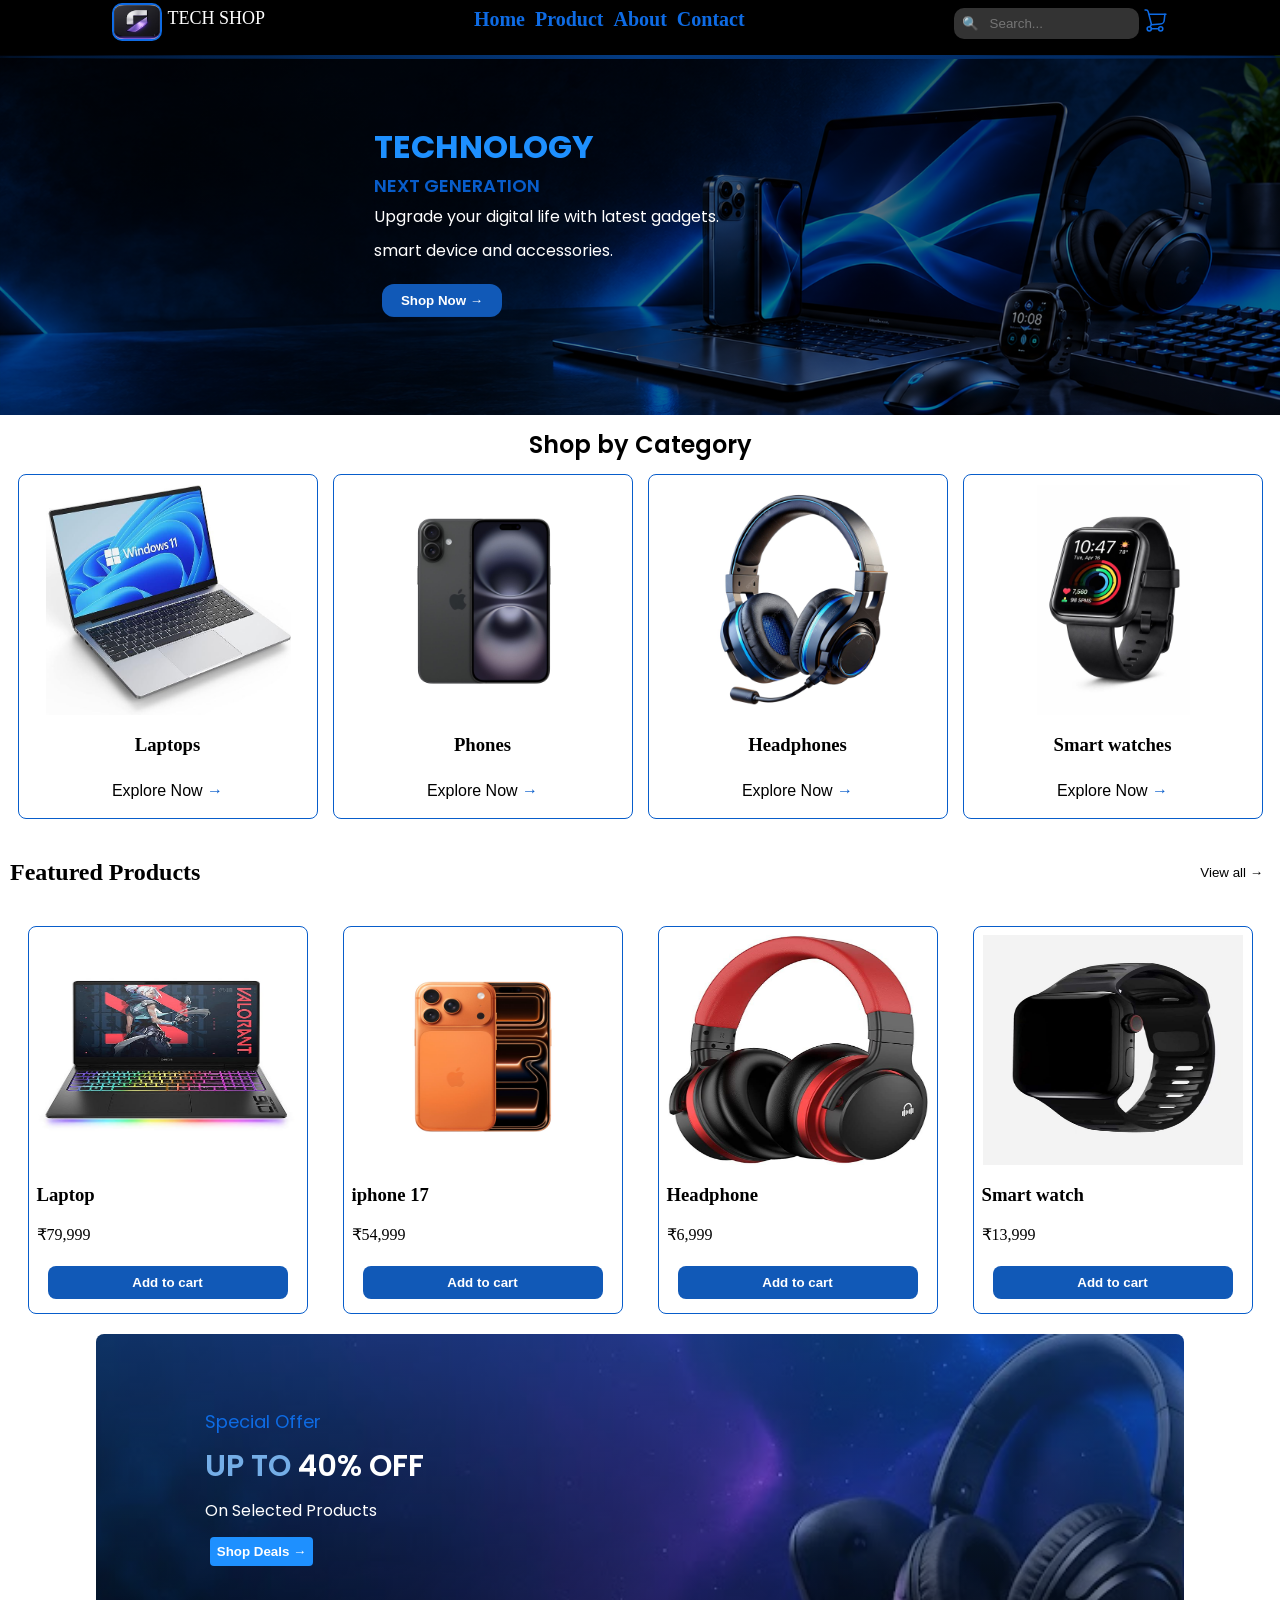
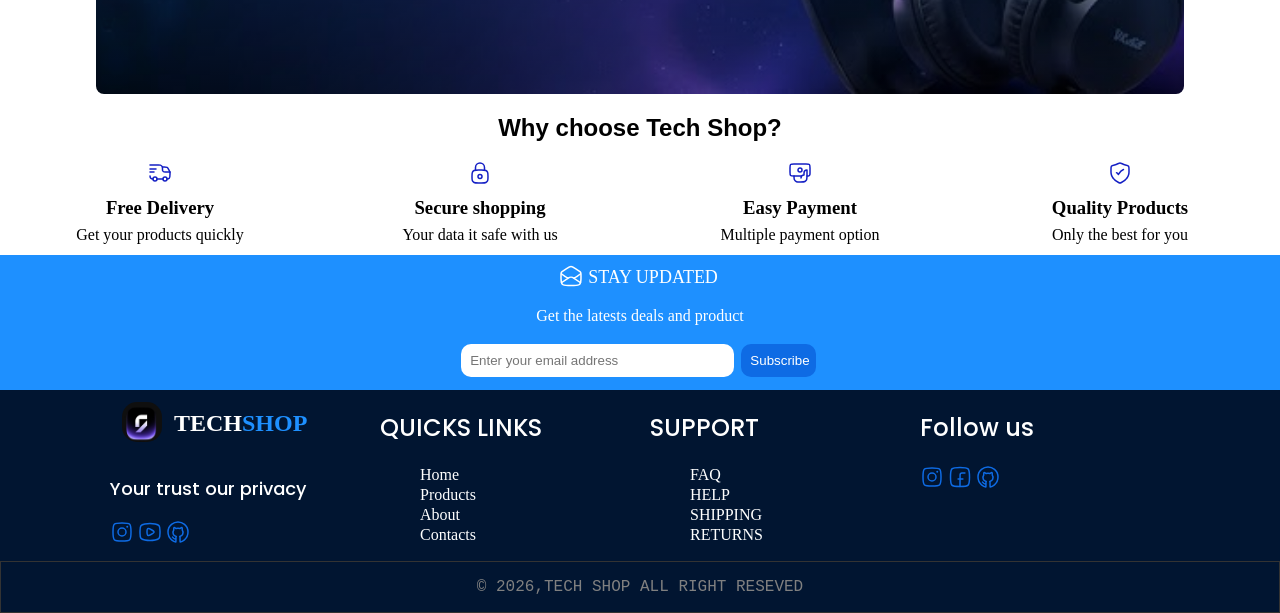
<file: index.html>
<!DOCTYPE html>
<html lang="en">

<head>
    <meta charset="UTF-8">
    <meta name="viewport" content="width=device-width, initial-scale=1.0">

    <title>Tech Shop | Modern Gadgets & Electronics</title>

    <meta name="description" content="Explore modern laptops, smartphones, headphones and accessories at Tech Shop.">


    <meta property="og:title" content="Tech Shop | Modern Gadgets & Electronics">

    <meta property="og:description"
        content="Explore modern laptops, smartphones, headphones and accessories at Tech Shop.">

    <meta property="og:type" content="website">

    <meta property="og:url" content="https://YOUR-DOMAIN.com/">

    <meta property="og:image" content="https://YOUR-DOMAIN.com/assets/og-image.jpg">

    <meta property="og:site_name" content="Tech Shop">

    <link rel="stylesheet" href="style.css">
</head>

<body>
    <header>
        <div class="product-list">
            <div class="logo-list box1">
                <img src="assets/images/logo2.jpg" alt="logo">
                <p>TECH SHOP</p>
            </div>
            <div class="logo-list box2">
                <nav>
                    <li><a href="index.html">Home</a></li>
                    <li><a href="product.html">Product</a></li>
                    <li><a href="about.html">About</a></li>
                    <li><a href="contact.html">Contact</a></li>
                </nav>
            </div>
            <div class="logo-list box3">
                <input type="search" id="search" name="q" placeholder="🔍   Search...">
                <svg xmlns="http://www.w3.org/2000/svg" viewBox="0 0 24 24" width="25" height="25" color="currentColor"
                    fill="none" stroke="currentColor" stroke-width="1.5">
                    <path d="M8 16L16.7201 15.2733C19.4486 15.046 20.0611 14.45 20.3635 11.7289L21 6"
                        stroke-linecap="round"></path>
                    <path d="M6 6H22" stroke-linecap="round"></path>
                    <circle cx="6" cy="20" r="2"></circle>
                    <circle cx="17" cy="20" r="2"></circle>
                    <path d="M8 20L15 20" stroke-linecap="round"></path>
                    <path
                        d="M2 2H2.966C3.91068 2 4.73414 2.62459 4.96326 3.51493L7.93852 15.0765C8.08887 15.6608 7.9602 16.2797 7.58824 16.7616L6.63213 18"
                        stroke-linecap="round"></path>
                </svg>
            </div>
        </div>
    </header>
    <main>
        <section class="home">
            <div class="seperation"></div>
            <div class="home-text">
                <h1>TECHNOLOGY</h1>
                <h2>NEXT GENERATION</h2>
                <p>Upgrade your digital life with latest gadgets.</p>
                <p>smart device and accessories.</p>
                <div class="btn">
                    <button type="submit">Shop Now →</button>
                </div>
            </div>
        </section>

        <section class="product">
            <h2>Shop by Category</h2>
            <article class="product-item">
                <article class="item box1">
                    <img src="assets/images/laptop.jpg" alt="Silver laptop for everyday computing" loading="lazy">
                    <h3>Laptops</h3>
                    <button type="submit">Explore Now <span class="arrow">→</span></button>
                </article>
                <article class="item box1">
                    <img src="assets/images/iphone16.jpg" alt="iphone16 unbeatable performace" loading="lazy">
                    <h3>Phones</h3>
                    <button type="submit">Explore Now <span class="arrow">→</span></button>
                </article>
                <article class="item box1">
                    <img src="assets/images/headphone.jpg" alt="headphone sound like dj" loading="lazy">
                    <h3>Headphones</h3>
                    <button type="submit">Explore Now <span class="arrow">→</span></button>
                </article>
                <article class="item box1">
                    <img src="assets/images/watch.jpg" alt="premium watch good looking everyday" loading="lazy">
                    <h3>Smart watches</h3>
                    <button type="submit">Explore Now <span class="arrow">→</span></button>
                </article>
            </article>
        </section>
        <section class="product-2">
            <div class="box-button">
                <h2>Featured Products</h2>
                <button type="submit">View all →</button>
            </div>
            <article class="product-item2">
                <article class="item-2 box1">
                    <img src="assets/images/gaminglaptop.jpg" alt="premium gaming laptop play like monster"
                        loading="lazy">
                    <h3>Laptop</h3>
                    <p>₹79,999</p>
                    <div class="cart">
                        <button type="submit">Add to cart </button>
                    </div>
                </article>
                <article class="item-2 box2">
                    <img src="assets/images/iphone17.jpg" alt="iphone 17 performace and camera focus" loading="lazy">
                    <h3>iphone 17</h3>
                    <p>₹54,999</p>
                    <div class="cart">
                        <button type="submit">Add to cart </button>
                    </div>
                </article>
                <article class="item-2 box3">
                    <img src="assets/images/headphone2.jpg" alt="sony headphone ultra base and sound" loading="lazy">
                    <h3> Headphone</h3>
                    <p>₹6,999</p>
                    <div class="cart">
                        <button type="submit">Add to cart </button>
                    </div>
                </article>
                <article class="item-2 box4">
                    <img src="assets/images/watch2.jpg" alt="digital watch Connected to your phone" loading="lazy">
                    <h3>Smart watch</h3>
                    <p>₹13,999</p>
                    <div class="cart">
                        <button type="submit">Add to cart</button>
                    </div>
                </article>
            </article>
        </section>
        <section class="back-image">

            <div class="back-text">
                <h4>Special Offer</h4>
                <h2><span class="text-3">UP TO</span> 40% OFF</h2>
                <p>On Selected Products</p>
                <div class="back-button">
                    <button type="submit">Shop Deals →</button>
                </div>
            </div>
        </section>

        <section class="review">
            <h2>Why choose Tech Shop?</h2>
            <article class="review-text">
                <article class="review-box box1">
                    <div class="svg2">
                        <svg xmlns="http://www.w3.org/2000/svg" viewBox="0 0 24 24" width="24" height="24"
                            color="currentColor" fill="none" stroke="currentColor" stroke-width="1.5">
                            <circle cx="17" cy="18" r="2"></circle>
                            <circle cx="7" cy="18" r="2"></circle>
                            <path
                                d="M5 17.9724C3.90328 17.9178 3.2191 17.7546 2.73223 17.2678C2.24536 16.7809 2.08222 16.0967 2.02755 15M9 18H15M19 17.9724C20.0967 17.9178 20.7809 17.7546 21.2678 17.2678C22 16.5355 22 15.357 22 13V11H17.3C16.5555 11 16.1832 11 15.882 10.9021C15.2731 10.7043 14.7957 10.2269 14.5979 9.61803C14.5 9.31677 14.5 8.94451 14.5 8.2C14.5 7.08323 14.5 6.52485 14.3532 6.07295C14.0564 5.15964 13.3404 4.44358 12.4271 4.14683C11.9752 4 11.4168 4 10.3 4H2"
                                stroke-linecap="round" stroke-linejoin="round"></path>
                            <path d="M2 8H8" stroke-linecap="round" stroke-linejoin="round"></path>
                            <path d="M2 11H6" stroke-linecap="round" stroke-linejoin="round"></path>
                            <path
                                d="M14.5 6H16.3212C17.7766 6 18.5042 6 19.0964 6.35371C19.6886 6.70742 20.0336 7.34811 20.7236 8.6295L22 11"
                                stroke-linecap="round" stroke-linejoin="round"></path>
                        </svg>
                    </div>
                    <h3>Free Delivery</h3>
                    <p>Get your products quickly</p>
                </article>
                <article class="review-box box2">
                    <div class="svg2">
                        <svg xmlns="http://www.w3.org/2000/svg" viewBox="0 0 24 24" width="24" height="24"
                            color="currentColor" fill="none" stroke="currentColor" stroke-width="1.5">
                            <path
                                d="M16.4964 9V6.5C16.4964 4.01472 14.4817 2 11.9964 2C9.51112 2 7.4964 4.01472 7.4964 6.5V9"
                                stroke-linecap="round" stroke-linejoin="round"></path>
                            <path
                                d="M13.4958 9H10.4964C8.16158 9 6.99417 9 6.11049 9.47237C5.41275 9.84535 4.84128 10.4169 4.46837 11.1146C3.99608 11.9984 3.99619 13.1658 3.99641 15.5006C3.99662 17.835 3.99673 19.0023 4.46907 19.8858C4.84203 20.5835 5.41347 21.1548 6.11115 21.5277C6.99475 22 8.16197 22 10.4964 22H13.4958C15.8304 22 16.9978 22 17.8814 21.5277C18.5791 21.1548 19.1506 20.5833 19.5235 19.8856C19.9958 19.0019 19.9958 17.8346 19.9958 15.5C19.9958 13.1654 19.9958 11.9981 19.5235 11.1144C19.1506 10.4167 18.5791 9.84525 17.8814 9.47231C16.9978 9 15.8304 9 13.4958 9Z"
                                stroke-linecap="round"></path>
                            <circle cx="11.9964" cy="15.5" r="2"></circle>
                        </svg>
                    </div>
                    <h3>Secure shopping</h3>
                    <p>Your data it safe with us</p>
                </article>
                <article class="review-box box3">
                    <div class="svg2">
                        <svg xmlns="http://www.w3.org/2000/svg" viewBox="0 0 24 24" width="24" height="24"
                            color="currentColor" fill="none" stroke="currentColor" stroke-width="1.5"
                            stroke-linecap="round" stroke-linejoin="round">
                            <path
                                d="M13.5 15H6C4.11438 15 3.17157 15 2.58579 14.4142C2 13.8284 2 12.8856 2 11V7C2 5.11438 2 4.17157 2.58579 3.58579C3.17157 3 4.11438 3 6 3H18C19.8856 3 20.8284 3 21.4142 3.58579C22 4.17157 22 5.11438 22 7V12C22 12.9319 22 13.3978 21.8478 13.7654C21.6448 14.2554 21.2554 14.6448 20.7654 14.8478C20.3978 15 19.9319 15 19 15">
                            </path>
                            <path
                                d="M14 9C14 10.1045 13.1046 11 12 11C10.8954 11 10 10.1045 10 9C10 7.89543 10.8954 7 12 7C13.1046 7 14 7.89543 14 9Z">
                            </path>
                            <path
                                d="M13 17C13 15.3431 14.3431 14 16 14V12C16 10.3431 17.3431 9 19 9V14.5C19 16.8346 19 18.0019 18.5277 18.8856C18.1548 19.5833 17.5833 20.1548 16.8856 20.5277C16.0019 21 14.8346 21 12.5 21H12C10.1362 21 9.20435 21 8.46927 20.6955C7.48915 20.2895 6.71046 19.5108 6.30448 18.5307C6 17.7956 6 16.8638 6 15">
                            </path>
                        </svg>
                    </div>
                    <h3>Easy Payment</h3>
                    <p>Multiple payment option</p>
                </article>
                <article class="review-box box4">
                    <div class="svg2">
                        <svg xmlns="http://www.w3.org/2000/svg" viewBox="0 0 24 24" width="24" height="24"
                            color="currentColor" fill="none" stroke="currentColor" stroke-width="1.5"
                            stroke-linecap="round">
                            <path
                                d="M20.9922 11.1833V8.28029C20.9922 6.64029 20.9922 5.82028 20.5881 5.28529C20.184 4.75029 19.2703 4.49056 17.4429 3.9711C16.1944 3.6162 15.0938 3.18863 14.2145 2.79829C13.0156 2.2661 12.4161 2 11.9922 2C11.5682 2 10.9688 2.2661 9.7699 2.79829C8.89057 3.18863 7.79002 3.61619 6.54152 3.9711C4.71411 4.49056 3.80041 4.75029 3.3963 5.28529C2.99219 5.82028 2.99219 6.64029 2.99219 8.28029V11.1833C2.99219 16.8085 8.05496 20.1835 10.5861 21.5194C11.1932 21.8398 11.4968 22 11.9922 22C12.4876 22 12.7911 21.8398 13.3982 21.5194C15.9294 20.1835 20.9922 16.8085 20.9922 11.1833Z">
                            </path>
                            <path
                                d="M8.49219 11.8333C8.49219 11.8333 9.36719 11.8333 10.2422 13.5C10.2422 13.5 13.0216 9.33333 15.4922 8.5"
                                stroke-linejoin="round"></path>
                        </svg>
                    </div>
                    <h3>Quality Products</h3>
                    <p>Only the best for you</p>
                </article>
            </article>
        </section>
        <section class="update">
            <div class="update-text">
                <div class="mail">
                    <svg xmlns="http://www.w3.org/2000/svg" viewBox="0 0 24 24" width="24" height="24"
                        color="currentColor" fill="none" stroke="currentColor" stroke-width="1.5"
                        stroke-linejoin="round">
                        <path d="M2 19L8.91302 14.2905C11.4387 12.5698 12.5613 12.5698 15.087 14.2905L22 19"></path>
                        <path
                            d="M2.01592 14.551C2.08186 17.5843 2.11484 19.1009 3.24611 20.2241C4.37738 21.3473 5.95183 21.3862 9.10072 21.4641C11.0393 21.512 12.9607 21.512 14.8993 21.4641C18.0482 21.3862 19.6226 21.3473 20.7539 20.2241C21.8852 19.1009 21.9181 17.5843 21.9841 14.551C22.0164 13.0649 21.9995 11.5934 21.9334 10.0921C21.8924 9.15964 21.8719 8.69341 21.6354 8.27984C21.3989 7.86628 20.9913 7.59935 20.176 7.0655L16.4152 4.60286C14.2742 3.20096 13.2038 2.5 12 2.5C10.7962 2.5 9.72577 3.20095 7.58483 4.60286L3.82397 7.0655C3.00869 7.59935 2.60106 7.86628 2.36459 8.27984C2.12812 8.69341 2.1076 9.15965 2.06656 10.0921C2.00049 11.5934 1.98361 13.0649 2.01592 14.551Z">
                        </path>
                        <path
                            d="M22 9.5L17.7346 12.6072C16.7004 13.3606 15.8504 14 14.5 14M2 9.5L6.26538 12.6072C7.29955 13.3606 8.14961 14 9.5 14">
                        </path>
                    </svg>
                    <h3>STAY UPDATED</h3>
                </div>
                <p>Get the latests deals and product</p>
                <div class="update-button">
                    <input type="email" id="email" name="email" placeholder="Enter your email address">
                    <button type="submit">Subscribe</button>
                </div>

            </div>
        </section>
    </main>
    <footer>
        <div class="footer-all">
            <div class="footer-content">
                <div class="logo-svg">
                    <img src="assets/images/logo.jpg" alt="footer-logo">
                    <h2>TECH<span class="two-text">SHOP</span></h2>
                </div>
                <div class="three-svg"></div>
                <p>Your trust our privacy</p>

                <svg xmlns="http://www.w3.org/2000/svg" viewBox="0 0 24 24" width="24" height="24" color="currentColor"
                    fill="none" stroke="currentColor" stroke-width="1.5" stroke-linecap="round" stroke-linejoin="round">
                    <path
                        d="M3 12C3 7.75736 3 5.63604 4.31802 4.31802C5.63604 3 7.75736 3 12 3C16.2426 3 18.364 3 19.682 4.31802C21 5.63604 21 7.75736 21 12C21 16.2426 21 18.364 19.682 19.682C18.364 21 16.2426 21 12 21C7.75736 21 5.63604 21 4.31802 19.682C3 18.364 3 16.2426 3 12Z">
                    </path>
                    <path
                        d="M16 12C16 14.2091 14.2091 16 12 16C9.79086 16 8 14.2091 8 12C8 9.79086 9.79086 8 12 8C14.2091 8 16 9.79086 16 12Z">
                    </path>
                    <path
                        d="M17.3748 6.75024H17.2498M17.4998 6.75024C17.4998 6.88832 17.3878 7.00024 17.2498 7.00024C17.1117 7.00024 16.9998 6.88832 16.9998 6.75024C16.9998 6.61217 17.1117 6.50024 17.2498 6.50024C17.3878 6.50024 17.4998 6.61217 17.4998 6.75024Z">
                    </path>
                </svg>
                <svg xmlns="http://www.w3.org/2000/svg" viewBox="0 0 24 24" width="24" height="24" color="currentColor"
                    fill="none" stroke="currentColor" stroke-width="1.5">
                    <path
                        d="M12 20.5C13.8097 20.5 15.5451 20.3212 17.1534 19.9934C19.1623 19.5839 20.1668 19.3791 21.0834 18.2006C22 17.0221 22 15.6693 22 12.9635V11.0365C22 8.33073 22 6.97787 21.0834 5.79937C20.1668 4.62088 19.1623 4.41613 17.1534 4.00662C15.5451 3.67877 13.8097 3.5 12 3.5C10.1903 3.5 8.45489 3.67877 6.84656 4.00662C4.83766 4.41613 3.83321 4.62088 2.9166 5.79937C2 6.97787 2 8.33073 2 11.0365V12.9635C2 15.6693 2 17.0221 2.9166 18.2006C3.83321 19.3791 4.83766 19.5839 6.84656 19.9934C8.45489 20.3212 10.1903 20.5 12 20.5Z">
                    </path>
                    <path
                        d="M15.9621 12.3129C15.8137 12.9187 15.0241 13.3538 13.4449 14.2241C11.7272 15.1705 10.8684 15.6438 10.1728 15.4615C9.9372 15.3997 9.7202 15.2911 9.53799 15.1438C9 14.7089 9 13.8059 9 12C9 10.1941 9 9.29112 9.53799 8.85618C9.7202 8.70886 9.9372 8.60029 10.1728 8.53854C10.8684 8.35621 11.7272 8.82945 13.4449 9.77593C15.0241 10.6462 15.8137 11.0813 15.9621 11.6871C16.0126 11.8933 16.0126 12.1067 15.9621 12.3129Z"
                        stroke-linejoin="round"></path>
                </svg>
                <svg xmlns="http://www.w3.org/2000/svg" viewBox="0 0 24 24" width="24" height="24" color="currentColor"
                    fill="none" stroke="currentColor" stroke-width="1.5" stroke-linecap="round" stroke-linejoin="round">
                    <path
                        d="M6.51734 17.1132C6.91177 17.6905 8.10883 18.9228 9.74168 19.2333M9.86428 22C8.83582 21.8306 2 19.6057 2 12.0926C2 5.06329 8.0019 2 12.0008 2C15.9996 2 22 5.06329 22 12.0926C22 19.6057 15.1642 21.8306 14.1357 22C14.1357 22 13.9267 18.5826 14.0487 17.9969C14.1706 17.4113 13.7552 16.4688 13.7552 16.4688C14.7262 16.1055 16.2043 15.5847 16.7001 14.1874C17.0848 13.1032 17.3268 11.5288 16.2508 10.0489C16.2508 10.0489 16.5318 7.65809 15.9996 7.56548C15.4675 7.47287 13.8998 8.51192 13.8998 8.51192C13.4432 8.38248 12.4243 8.13476 12.0018 8.17939C11.5792 8.13476 10.5568 8.38248 10.1002 8.51192C10.1002 8.51192 8.53249 7.47287 8.00036 7.56548C7.46823 7.65809 7.74917 10.0489 7.74917 10.0489C6.67316 11.5288 6.91516 13.1032 7.2999 14.1874C7.79575 15.5847 9.27384 16.1055 10.2448 16.4688C10.2448 16.4688 9.82944 17.4113 9.95135 17.9969C10.0733 18.5826 9.86428 22 9.86428 22Z">
                    </path>
                </svg>
            </div>
            <div class="links box1">
                <h2>QUICKS LINKS</h2>
                <ul>
                    <li><a href="index.html">Home</a></li>
                    <li><a href="product.html">Products</a></li>
                    <li><a href="about.html">About</a></li>
                    <li><a href="contact.html">Contacts</a></li>
                </ul>
            </div>
            <div class="links box2">
                <h2>SUPPORT</h2>
                <ul>
                    <li><a href="#">FAQ</a></li>
                    <li><a href="#">HELP</a></li>
                    <li><a href="#">SHIPPING</a></li>
                    <li><a href="#">RETURNS</a></li>
                </ul>
            </div>
            <div class="links box3">
                <h2>Follow us</h2>

                <svg xmlns="http://www.w3.org/2000/svg" viewBox="0 0 24 24" width="24" height="24" color="currentColor"
                    fill="none" stroke="currentColor" stroke-width="1.5" stroke-linecap="round" stroke-linejoin="round">
                    <path
                        d="M3 12C3 7.75736 3 5.63604 4.31802 4.31802C5.63604 3 7.75736 3 12 3C16.2426 3 18.364 3 19.682 4.31802C21 5.63604 21 7.75736 21 12C21 16.2426 21 18.364 19.682 19.682C18.364 21 16.2426 21 12 21C7.75736 21 5.63604 21 4.31802 19.682C3 18.364 3 16.2426 3 12Z">
                    </path>
                    <path
                        d="M16 12C16 14.2091 14.2091 16 12 16C9.79086 16 8 14.2091 8 12C8 9.79086 9.79086 8 12 8C14.2091 8 16 9.79086 16 12Z">
                    </path>
                    <path
                        d="M17.3748 6.75024H17.2498M17.4998 6.75024C17.4998 6.88832 17.3878 7.00024 17.2498 7.00024C17.1117 7.00024 16.9998 6.88832 16.9998 6.75024C16.9998 6.61217 17.1117 6.50024 17.2498 6.50024C17.3878 6.50024 17.4998 6.61217 17.4998 6.75024Z">
                    </path>
                </svg>
                <svg xmlns="http://www.w3.org/2000/svg" viewBox="0 0 24 24" width="24" height="24" color="currentColor"
                    fill="none" stroke="currentColor" stroke-width="1.5" stroke-linejoin="round">
                    <path
                        d="M2.5 12C2.5 7.52166 2.5 5.28249 3.89124 3.89124C5.28249 2.5 7.52166 2.5 12 2.5C16.4783 2.5 18.7175 2.5 20.1088 3.89124C21.5 5.28249 21.5 7.52166 21.5 12C21.5 16.4783 21.5 18.7175 20.1088 20.1088C18.7175 21.5 16.4783 21.5 12 21.5C7.52166 21.5 5.28249 21.5 3.89124 20.1088C2.5 18.7175 2.5 16.4783 2.5 12Z">
                    </path>
                    <path
                        d="M16.9265 8.02637H13.9816C12.9378 8.02637 12.0894 8.86847 12.0817 9.91229L11.9964 21.4268M10.082 14.0017H14.8847"
                        stroke-linecap="round"></path>
                </svg>
                <svg xmlns="http://www.w3.org/2000/svg" viewBox="0 0 24 24" width="24" height="24" color="currentColor"
                    fill="none" stroke="currentColor" stroke-width="1.5" stroke-linecap="round" stroke-linejoin="round">
                    <path
                        d="M6.51734 17.1132C6.91177 17.6905 8.10883 18.9228 9.74168 19.2333M9.86428 22C8.83582 21.8306 2 19.6057 2 12.0926C2 5.06329 8.0019 2 12.0008 2C15.9996 2 22 5.06329 22 12.0926C22 19.6057 15.1642 21.8306 14.1357 22C14.1357 22 13.9267 18.5826 14.0487 17.9969C14.1706 17.4113 13.7552 16.4688 13.7552 16.4688C14.7262 16.1055 16.2043 15.5847 16.7001 14.1874C17.0848 13.1032 17.3268 11.5288 16.2508 10.0489C16.2508 10.0489 16.5318 7.65809 15.9996 7.56548C15.4675 7.47287 13.8998 8.51192 13.8998 8.51192C13.4432 8.38248 12.4243 8.13476 12.0018 8.17939C11.5792 8.13476 10.5568 8.38248 10.1002 8.51192C10.1002 8.51192 8.53249 7.47287 8.00036 7.56548C7.46823 7.65809 7.74917 10.0489 7.74917 10.0489C6.67316 11.5288 6.91516 13.1032 7.2999 14.1874C7.79575 15.5847 9.27384 16.1055 10.2448 16.4688C10.2448 16.4688 9.82944 17.4113 9.95135 17.9969C10.0733 18.5826 9.86428 22 9.86428 22Z">
                    </path>
                </svg>

            </div>

        </div>
        <div class="home-bottom">
            <p>© 2026,TECH SHOP ALL RIGHT RESEVED</p>
        </div>
    </footer>

</body>

</html
</file>
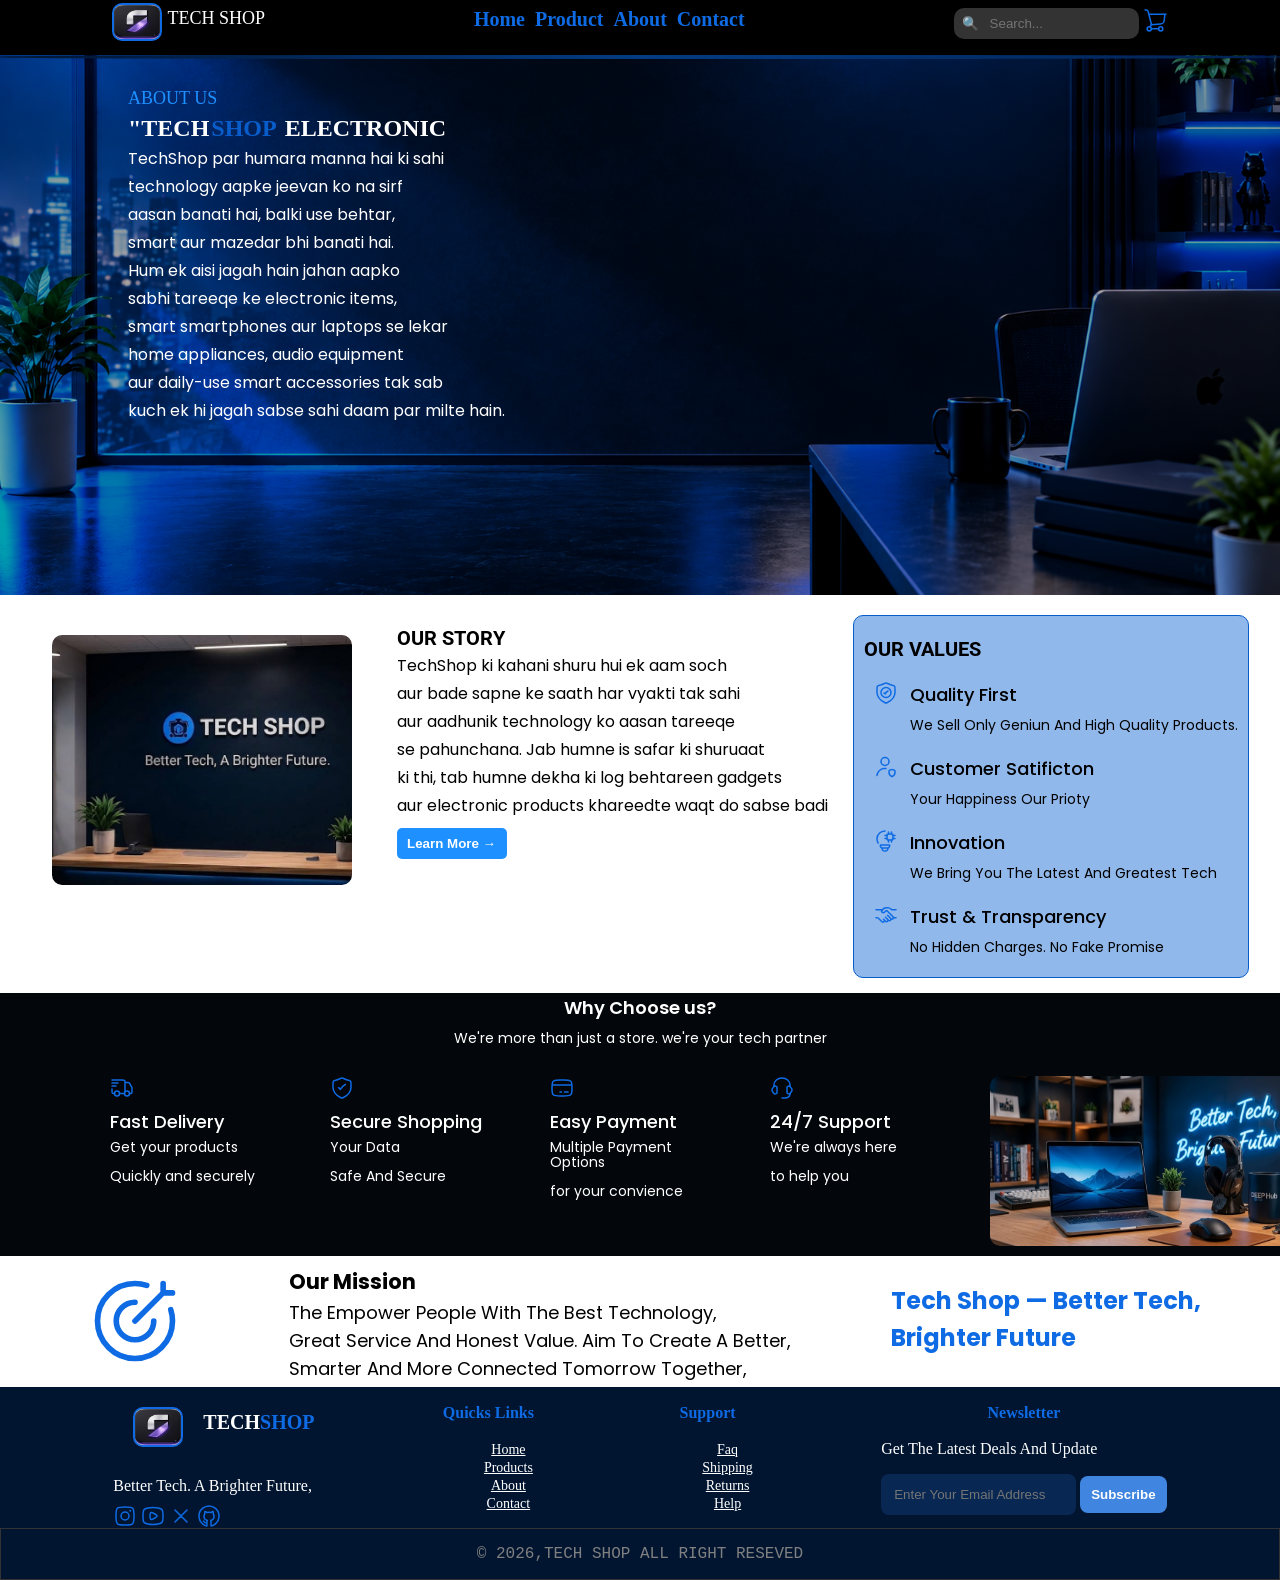
<file: about.html>
<!DOCTYPE html>
<html lang="en">

<head>
    <meta charset="UTF-8">
    <meta name="viewport" content="width=device-width, initial-scale=1.0">
    <title>About Tech Shop | Electronics & Gadgets</title>
    <meta name="description"
        content="Learn about Tech Shop, our mission and our approach to modern electronics and technology.">
    <meta property="og:title" content="About Tech Shop | Electronics & Gadgets">

    <meta property="og:description"
        content="Learn about Tech Shop, our mission and our approach to modern electronics and technology.">

    <meta property="og:type" content="website">

    <meta property="og:url" content="https://YOUR-DOMAIN.com/about.html">

    <meta property="og:image" content="https://YOUR-DOMAIN.com/assets/og-image.jpg">

    <meta property="og:site_name" content="Tech Shop">
    <link rel="stylesheet" href="style.css">

</head>

<body>
    <header>
        <div class="product-list">
            <div class="logo-list box1">
                <img src="assets/images/logo2.jpg" alt="logo">
                <p>TECH SHOP</p>
            </div>
            <div class="logo-list box2">
                <nav>
                    <li><a href="index.html">Home</a></li>
                    <li><a href="product.html">Product</a></li>
                    <li><a href="about.html">About</a></li>
                    <li><a href="contact.html">Contact</a></li>
                </nav>
            </div>
            <div class="logo-list box3">
                <input type="search" id="search" name="q" placeholder="🔍   Search...">
                <svg xmlns="http://www.w3.org/2000/svg" viewBox="0 0 24 24" width="25" height="25" color="currentColor"
                    fill="none" stroke="currentColor" stroke-width="1.5">
                    <path d="M8 16L16.7201 15.2733C19.4486 15.046 20.0611 14.45 20.3635 11.7289L21 6"
                        stroke-linecap="round"></path>
                    <path d="M6 6H22" stroke-linecap="round"></path>
                    <circle cx="6" cy="20" r="2"></circle>
                    <circle cx="17" cy="20" r="2"></circle>
                    <path d="M8 20L15 20" stroke-linecap="round"></path>
                    <path
                        d="M2 2H2.966C3.91068 2 4.73414 2.62459 4.96326 3.51493L7.93852 15.0765C8.08887 15.6608 7.9602 16.2797 7.58824 16.7616L6.63213 18"
                        stroke-linecap="round"></path>
                </svg>
            </div>
        </div>
    </header>
    <main>
        <section class="about-back">
            <div class="seperation"></div>
            <div class="about-back-text">
                <p class="about-zero">ABOUT US</p>
                <h1>"TECH<span class="text-t">SHOP</span> ELECTRONIC </h1>
                <div class="text-about">
                    <p>TechShop par humara manna hai ki sahi</p>
                    <p>technology aapke jeevan ko na sirf</p>
                    <p>aasan banati hai, balki use behtar,</p>
                    <p>smart aur mazedar bhi banati hai.</p>
                    <p>Hum ek aisi jagah hain jahan aapko </p>
                    <p> sabhi tareeqe ke electronic items,</p>
                    <p>smart smartphones aur laptops se lekar</p>
                    <p>home appliances, audio equipment</p>
                    <p>aur daily-use smart accessories tak sab</p>
                    <p>kuch ek hi jagah sabse sahi daam par milte hain.</p>
                </div>
            </div>
        </section>

        <section>
            <div class="line">
                <div class="about-back-img">
                    <img src="assets/images/techshop.jpg" alt="company">
                </div>
                <div class="blue-line">
                    <div id="blue-text2">
                        <h2>OUR STORY</h2>
                        <p>TechShop ki kahani shuru hui ek aam soch</p>
                        <p>aur bade sapne ke saath har vyakti tak sahi</p>
                        <p>aur aadhunik technology ko aasan tareeqe</p>
                    </div>
                    <div class="blue-text">
                        <p>se pahunchana. Jab humne is safar ki shuruaat</p>
                        <p>ki thi, tab humne dekha ki log behtareen gadgets</p>
                        <p>aur electronic products khareedte waqt do sabse badi</p>
                    </div>
                    <div class="blue-button">
                        <button type="submit">Learn More →</button>
                    </div>
                </div>
                <div class="blue-content">
                    <h2>OUR VALUES</h2>

                    <div class="item-box box1">

                        <div class="blue-svg">
                            <svg xmlns="http://www.w3.org/2000/svg" viewBox="0 0 24 24" width="24" height="24"
                                color="currentColor" fill="none" stroke="currentColor" stroke-width="1.5"
                                stroke-linecap="round">
                                <path d="M10 12C10 12 10.5 12 11 13C11 13 12.5882 10.5 14 10" stroke-linejoin="round">
                                </path>
                                <path
                                    d="M17 11.5C17 14.2614 14.7614 16.5 12 16.5C9.23858 16.5 7 14.2614 7 11.5C7 8.73858 9.23858 6.5 12 6.5C14.7614 6.5 17 8.73858 17 11.5Z">
                                </path>
                                <path
                                    d="M21 11.1833V8.28029C21 6.64029 21 5.82028 20.5959 5.28529C20.1918 4.75029 19.2781 4.49056 17.4507 3.9711C16.2022 3.6162 15.1016 3.18863 14.2223 2.79829C13.0234 2.2661 12.424 2 12 2C11.576 2 10.9766 2.2661 9.77771 2.79829C8.89839 3.18863 7.79784 3.61619 6.54933 3.9711C4.72193 4.49056 3.80822 4.75029 3.40411 5.28529C3 5.82028 3 6.64029 3 8.28029V11.1833C3 16.8085 8.06277 20.1835 10.594 21.5194C11.2011 21.8398 11.5046 22 12 22C12.4954 22 12.7989 21.8398 13.406 21.5194C15.9372 20.1835 21 16.8085 21 11.1833Z">
                                </path>
                            </svg>
                        </div>
                        <div class="item-text">
                            <h3>Quality First</h3>
                            <p>We Sell Only Geniun And High Quality Products.</p>
                        </div>
                    </div>


                    <div class="item-box box2">

                        <div class="blue-svg">
                            <svg xmlns="http://www.w3.org/2000/svg" viewBox="0 0 24 24" width="24" height="24"
                                color="currentColor" fill="none" stroke="currentColor" stroke-width="1.5"
                                stroke-linecap="round" stroke-linejoin="round">
                                <path
                                    d="M11.995 13.5663L11 13.5C10.6446 13.5097 10.3134 13.5226 10.0008 13.5379C6.3 13.7193 3.28417 16.8058 3 20.5002">
                                </path>
                                <circle cx="11" cy="6.5" r="4"></circle>
                                <path
                                    d="M21 17.4697V16.24C21 15.668 20.5482 15.2123 20.0057 15.1055C19.4321 14.9926 18.9467 14.8018 18.5972 14.6341C18.2246 14.4553 17.7754 14.4553 17.4028 14.6341C17.0533 14.8018 16.5679 14.9926 15.9943 15.1055C15.4518 15.2123 15 15.668 15 16.24V17.4697C15 20.0501 16.986 21.1308 17.7262 21.444C17.9026 21.5187 18.0974 21.5187 18.2738 21.444C19.014 21.1308 21 20.0501 21 17.4697Z">
                                </path>
                            </svg>
                        </div>
                        <div class="item-text">
                            <h3>Customer Satificton</h3>
                            <p>Your Happiness Our Prioty</p>
                        </div>
                    </div>

                    <div class="item-box box3">

                        <div class="blue-svg">
                            <svg xmlns="http://www.w3.org/2000/svg" viewBox="0 0 24 24" width="24" height="24"
                                color="currentColor" fill="none" stroke="currentColor" stroke-width="1.5">
                                <path d="M11 2C6.58172 2 3 5.54539 3 9.91886C3 11.4118 3.41735 12.8082 4.14286 14"
                                    stroke-linecap="round"></path>
                                <path
                                    d="M17 5H15C14.0572 5 13.5858 5 13.2929 5.29289C13 5.58579 13 6.05719 13 7V9C13 9.94281 13 10.4142 13.2929 10.7071C13.5858 11 14.0572 11 15 11H17C17.9428 11 18.4142 11 18.7071 10.7071C19 10.4142 19 9.94281 19 9V7C19 6.05719 19 5.58579 18.7071 5.29289C18.4142 5 17.9428 5 17 5Z"
                                    stroke-linecap="round" stroke-linejoin="round"></path>
                                <path
                                    d="M14.5 11V13M17.5 11V13M14.5 3V5M17.5 3V5M13 6.5H11M13 9.5H11M21 6.5H19M21 9.5H19"
                                    stroke-linecap="round" stroke-linejoin="round"></path>
                                <path
                                    d="M6.38287 17.0982C6.291 16.8216 6.24507 16.6833 6.25042 16.5713C6.26174 16.3343 6.41114 16.1262 6.63157 16.0405C6.73579 16 6.88105 16 7.17157 16H14.8284C15.119 16 15.2642 16 15.3684 16.0405C15.5889 16.1262 15.7383 16.3343 15.7496 16.5713C15.7549 16.6833 15.709 16.8216 15.6171 17.0982C15.4473 17.6094 15.3624 17.8651 15.2315 18.072C14.9572 18.5056 14.5272 18.8167 14.0306 18.9408C13.7935 19 13.525 19 12.9881 19H9.01186C8.47495 19 8.2065 19 7.96944 18.9408C7.47283 18.8167 7.04281 18.5056 6.7685 18.072C6.63755 17.8651 6.55266 17.6094 6.38287 17.0982Z">
                                </path>
                                <path
                                    d="M14 19L13.8707 19.6466C13.7293 20.3537 13.6586 20.7072 13.5001 20.9866C13.2552 21.4185 12.8582 21.7439 12.3866 21.8994C12.0816 22 11.7211 22 11 22C10.2789 22 9.91842 22 9.61338 21.8994C9.14175 21.7439 8.74484 21.4185 8.49987 20.9866C8.34144 20.7072 8.27073 20.3537 8.12932 19.6466L8 19">
                                </path>
                            </svg>
                        </div>
                        <div class="item-text">
                            <h3>Innovation</h3>
                            <p>We Bring You The Latest And Greatest Tech</p>
                        </div>
                    </div>

                    <div class="item-box box4">

                        <div class="blue-svg">
                            <svg xmlns="http://www.w3.org/2000/svg" viewBox="0 0 24 24" width="24" height="24"
                                color="currentColor" fill="none" stroke="currentColor" stroke-width="1.5"
                                stroke-linecap="round">
                                <path
                                    d="M22 6.75003H19.2111C18.61 6.75003 18.3094 6.75003 18.026 6.66421C17.7426 6.5784 17.4925 6.41168 16.9923 6.07823C16.2421 5.57806 15.3862 5.00748 14.961 4.87875C14.5359 4.75003 14.085 4.75003 13.1833 4.75003C11.9571 4.75003 11.1667 4.75003 10.6154 4.97839C10.0641 5.20675 9.63056 5.6403 8.76347 6.50739L8.00039 7.27047C7.80498 7.46588 7.70727 7.56359 7.64695 7.66005C7.42335 8.01764 7.44813 8.47708 7.70889 8.80854C7.77924 8.89796 7.88689 8.98459 8.10218 9.15785C8.89796 9.79827 10.0452 9.73435 10.7658 9.00945L12 7.76789H13L19 13.8036C19.5523 14.3592 19.5523 15.2599 19 15.8155C18.4477 16.3711 17.5523 16.3711 17 15.8155L16.5 15.3125M13.5 12.2947L16.5 15.3125M16.5 15.3125C17.0523 15.8681 17.0523 16.7689 16.5 17.3244C15.9477 17.88 15.0523 17.88 14.5 17.3244L13.5 16.3185M13.5 16.3185C14.0523 16.874 14.0523 17.7748 13.5 18.3304C12.9477 18.8859 12.0523 18.8859 11.5 18.3304L10 16.8214M13.5 16.3185L11.5 14.3185M9.5 16.3185L10 16.8214M10 16.8214C10.5523 17.377 10.5523 18.2778 10 18.8334C9.44772 19.3889 8.55229 19.3889 8 18.8334L5.17637 15.9509C4.59615 15.3586 4.30604 15.0625 3.93435 14.9062C3.56266 14.75 3.14808 14.75 2.31894 14.75H2"
                                    stroke-linejoin="round"></path>
                                <path d="M22 14.75H19.5"></path>
                                <path d="M8.5 6.75003L2 6.75003"></path>
                            </svg>
                        </div>
                        <div class="item-text">
                            <h3>Trust & Transparency</h3>
                            <p>No Hidden Charges. No Fake Promise</p>
                        </div>

                    </div>
                </div>
            </div>
        </section>
        <section class="condition">
            <div class="list-item">
                <h2>Why Choose us?</h2>
                <p>We're more than just a store. we're your tech partner</p>
            </div>
            <div class="condition-item">
                <div class="item-list2 box1">
                    <svg xmlns="http://www.w3.org/2000/svg" viewBox="0 0 24 24" width="24" height="24"
                        color="currentColor" fill="none" stroke="currentColor" stroke-width="1.5">
                        <path
                            d="M19.5 17.5C19.5 18.8807 18.3807 20 17 20C15.6193 20 14.5 18.8807 14.5 17.5C14.5 16.1193 15.6193 15 17 15C18.3807 15 19.5 16.1193 19.5 17.5Z">
                        </path>
                        <path
                            d="M9.5 17.5C9.5 18.8807 8.38071 20 7 20C5.61929 20 4.5 18.8807 4.5 17.5C4.5 16.1193 5.61929 15 7 15C8.38071 15 9.5 16.1193 9.5 17.5Z">
                        </path>
                        <path
                            d="M14.5 17.5H9.5M2 4H12C13.4142 4 14.1213 4 14.5607 4.43934C15 4.87868 15 5.58579 15 7V15.5M15.5 6.5H17.3014C18.1311 6.5 18.5459 6.5 18.8898 6.6947C19.2336 6.8894 19.4471 7.2451 19.8739 7.95651L21.5725 10.7875C21.7849 11.1415 21.8911 11.3186 21.9456 11.5151C22 11.7116 22 11.918 22 12.331V15C22 15.9346 22 16.4019 21.799 16.75C21.6674 16.978 21.478 17.1674 21.25 17.299C20.9019 17.5 20.4346 17.5 19.5 17.5M2 13V15C2 15.9346 2 16.4019 2.20096 16.75C2.33261 16.978 2.52197 17.1674 2.75 17.299C3.09808 17.5 3.56538 17.5 4.5 17.5"
                            stroke-linecap="round" stroke-linejoin="round"></path>
                        <path d="M2 7H8M2 10H6" stroke-linecap="round" stroke-linejoin="round"></path>
                    </svg>
                    <h3>Fast Delivery</h3>
                    <p>Get your products</p>
                        <p> Quickly and securely</p>
                </div>
                <div class="item-list2 box2">
                    <svg xmlns="http://www.w3.org/2000/svg" viewBox="0 0 24 24" width="24" height="24"
                        color="currentColor" fill="none" stroke="currentColor" stroke-width="1.5"
                        stroke-linecap="round">
                        <path
                            d="M20.9922 11.1833V8.28029C20.9922 6.64029 20.9922 5.82028 20.5881 5.28529C20.184 4.75029 19.2703 4.49056 17.4429 3.9711C16.1944 3.6162 15.0938 3.18863 14.2145 2.79829C13.0156 2.2661 12.4161 2 11.9922 2C11.5682 2 10.9688 2.2661 9.7699 2.79829C8.89057 3.18863 7.79002 3.61619 6.54152 3.9711C4.71411 4.49056 3.80041 4.75029 3.3963 5.28529C2.99219 5.82028 2.99219 6.64029 2.99219 8.28029V11.1833C2.99219 16.8085 8.05496 20.1835 10.5861 21.5194C11.1932 21.8398 11.4968 22 11.9922 22C12.4876 22 12.7911 21.8398 13.3982 21.5194C15.9294 20.1835 20.9922 16.8085 20.9922 11.1833Z">
                        </path>
                        <path
                            d="M8.49219 11.8333C8.49219 11.8333 9.36719 11.8333 10.2422 13.5C10.2422 13.5 13.0216 9.33333 15.4922 8.5"
                            stroke-linejoin="round"></path>
                    </svg>
                    <h3>Secure Shopping</h3>
                    <p>Your Data </p>
                     <p>Safe And Secure</p>
                </div>
                <div class="item-list2 box3">
                    <svg xmlns="http://www.w3.org/2000/svg" viewBox="0 0 24 24" width="24" height="24"
                        color="currentColor" fill="none" stroke="currentColor" stroke-width="1.5"
                        stroke-linejoin="round">
                        <path
                            d="M2 12C2 8.46252 2 6.69377 3.0528 5.5129C3.22119 5.32403 3.40678 5.14935 3.60746 4.99087C4.86213 4 6.74142 4 10.5 4H13.5C17.2586 4 19.1379 4 20.3925 4.99087C20.5932 5.14935 20.7788 5.32403 20.9472 5.5129C22 6.69377 22 8.46252 22 12C22 15.5375 22 17.3062 20.9472 18.4871C20.7788 18.676 20.5932 18.8506 20.3925 19.0091C19.1379 20 17.2586 20 13.5 20H10.5C6.74142 20 4.86213 20 3.60746 19.0091C3.40678 18.8506 3.22119 18.676 3.0528 18.4871C2 17.3062 2 15.5375 2 12Z"
                            stroke-linecap="round"></path>
                        <path d="M10 16H11.5" stroke-miterlimit="10" stroke-linecap="round"></path>
                        <path d="M14.5 16L18 16" stroke-miterlimit="10" stroke-linecap="round"></path>
                        <path d="M2 9H22"></path>
                    </svg>
                    <h3>Easy Payment</h3>
                    <p>Multiple Payment Options</p>
                        <p> for your convience</p>
                </div>
                <div class="item-list2 box4">
                    <svg xmlns="http://www.w3.org/2000/svg" viewBox="0 0 24 24" width="24" height="24"
                        color="currentColor" fill="none" stroke="currentColor" stroke-width="1.5">
                        <path
                            d="M17 11.8045C17 11.4588 17 11.286 17.052 11.132C17.2032 10.6844 17.6018 10.5108 18.0011 10.3289C18.45 10.1244 18.6744 10.0222 18.8968 10.0042C19.1493 9.98378 19.4022 10.0382 19.618 10.1593C19.9041 10.3198 20.1036 10.6249 20.3079 10.873C21.2513 12.0188 21.7229 12.5918 21.8955 13.2236C22.0348 13.7334 22.0348 14.2666 21.8955 14.7764C21.6438 15.6979 20.8485 16.4704 20.2598 17.1854C19.9587 17.5511 19.8081 17.734 19.618 17.8407C19.4022 17.9618 19.1493 18.0162 18.8968 17.9958C18.6744 17.9778 18.45 17.8756 18.0011 17.6711C17.6018 17.4892 17.2032 17.3156 17.052 16.868C17 16.714 17 16.5412 17 16.1955V11.8045Z">
                        </path>
                        <path
                            d="M7 11.8046C7 11.3694 6.98778 10.9782 6.63591 10.6722C6.50793 10.5609 6.33825 10.4836 5.99891 10.329C5.55001 10.1246 5.32556 10.0224 5.10316 10.0044C4.43591 9.9504 4.07692 10.4058 3.69213 10.8732C2.74875 12.019 2.27706 12.5919 2.10446 13.2237C1.96518 13.7336 1.96518 14.2668 2.10446 14.7766C2.3562 15.6981 3.15152 16.4705 3.74021 17.1856C4.11129 17.6363 4.46577 18.0475 5.10316 17.996C5.32556 17.978 5.55001 17.8757 5.99891 17.6713C6.33825 17.5167 6.50793 17.4394 6.63591 17.3281C6.98778 17.0221 7 16.631 7 16.1957V11.8046Z">
                        </path>
                        <path d="M20 10.5V9C20 5.13401 16.4183 2 12 2C7.58172 2 4 5.13401 4 9V10.5"
                            stroke-linecap="round" stroke-linejoin="round"></path>
                        <path d="M20 17.5C20 22 16 22 12 22" stroke-linecap="round" stroke-linejoin="round"></path>
                    </svg>
                    <h3>24/7 Support</h3>
                    <P>We're always here</P>
                        <p> to help you</P>
                </div>
                <div class="item-list2 box5">
                    <img src="assets/images/aboutimg2.jpg" alt="techshop" loading="lazy">
                </div>
            </div>
        </section>
        <section class="target">
            <div class="target-list box1">
                <svg xmlns="http://www.w3.org/2000/svg" viewBox="0 0 24 24" width="90" height="90" color="currentColor"
                    fill="none" stroke="currentColor" stroke-width="1.5" stroke-linecap="round">
                    <path
                        d="M15.1312 2.5C14.1462 2.17555 13.0936 2 12 2C6.47715 2 2 6.47715 2 12C2 17.5228 6.47715 22 12 22C17.5228 22 22 17.5228 22 12C22 10.9548 21.8396 9.94704 21.5422 9">
                    </path>
                    <path d="M17 12C17 14.7614 14.7614 17 12 17C9.23858 17 7 14.7614 7 12C7 9.23858 9.23858 7 12 7"
                        stroke-linejoin="round"></path>
                    <path d="M19.5 4.5L12 12M19.5 4.5V2M19.5 4.5H22"></path>
                </svg>

            </div>
            <div class="target-list box2">
                <h3>Our Mission</h3>
                <p>The Empower People With The Best Technology,</p>
                <p>Great Service And Honest Value. Aim To Create A Better, </p>
                <p>Smarter And More Connected Tomorrow Together,</p>
            </div>
            <div class="target-list box3">
                <h4>Tech Shop — Better Tech,</h4>
                <h4>Brighter Future</h4>
            </div>
        </section>
    </main>
    <footer>
        <div class="links-list">
            <div class="link-list text-list">
                <div class="box-list ">
                    <img src="assets/images/logo2.jpg" alt="logo" loading="lazy">
                    <h5>TECH<span class="list-two">SHOP</span></h5>
                </div>
                <p>Better Tech. A Brighter Future,</p>
                <div class="icon-list">
                    <svg xmlns="http://www.w3.org/2000/svg" viewBox="0 0 24 24" width="24" height="24"
                        color="currentColor" fill="none" stroke="currentColor" stroke-width="1.5" stroke-linecap="round"
                        stroke-linejoin="round">
                        <path
                            d="M3 12C3 7.75736 3 5.63604 4.31802 4.31802C5.63604 3 7.75736 3 12 3C16.2426 3 18.364 3 19.682 4.31802C21 5.63604 21 7.75736 21 12C21 16.2426 21 18.364 19.682 19.682C18.364 21 16.2426 21 12 21C7.75736 21 5.63604 21 4.31802 19.682C3 18.364 3 16.2426 3 12Z">
                        </path>
                        <path
                            d="M16 12C16 14.2091 14.2091 16 12 16C9.79086 16 8 14.2091 8 12C8 9.79086 9.79086 8 12 8C14.2091 8 16 9.79086 16 12Z">
                        </path>
                        <path
                            d="M17.3748 6.75024H17.2498M17.4998 6.75024C17.4998 6.88832 17.3878 7.00024 17.2498 7.00024C17.1117 7.00024 16.9998 6.88832 16.9998 6.75024C16.9998 6.61217 17.1117 6.50024 17.2498 6.50024C17.3878 6.50024 17.4998 6.61217 17.4998 6.75024Z">
                        </path>
                    </svg>
                    <svg xmlns="http://www.w3.org/2000/svg" viewBox="0 0 24 24" width="24" height="24"
                        color="currentColor" fill="none" stroke="currentColor" stroke-width="1.5">
                        <path
                            d="M12 20.5C13.8097 20.5 15.5451 20.3212 17.1534 19.9934C19.1623 19.5839 20.1668 19.3791 21.0834 18.2006C22 17.0221 22 15.6693 22 12.9635V11.0365C22 8.33073 22 6.97787 21.0834 5.79937C20.1668 4.62088 19.1623 4.41613 17.1534 4.00662C15.5451 3.67877 13.8097 3.5 12 3.5C10.1903 3.5 8.45489 3.67877 6.84656 4.00662C4.83766 4.41613 3.83321 4.62088 2.9166 5.79937C2 6.97787 2 8.33073 2 11.0365V12.9635C2 15.6693 2 17.0221 2.9166 18.2006C3.83321 19.3791 4.83766 19.5839 6.84656 19.9934C8.45489 20.3212 10.1903 20.5 12 20.5Z">
                        </path>
                        <path
                            d="M15.9621 12.3129C15.8137 12.9187 15.0241 13.3538 13.4449 14.2241C11.7272 15.1705 10.8684 15.6438 10.1728 15.4615C9.9372 15.3997 9.7202 15.2911 9.53799 15.1438C9 14.7089 9 13.8059 9 12C9 10.1941 9 9.29112 9.53799 8.85618C9.7202 8.70886 9.9372 8.60029 10.1728 8.53854C10.8684 8.35621 11.7272 8.82945 13.4449 9.77593C15.0241 10.6462 15.8137 11.0813 15.9621 11.6871C16.0126 11.8933 16.0126 12.1067 15.9621 12.3129Z"
                            stroke-linejoin="round"></path>
                    </svg>
                    <svg xmlns="http://www.w3.org/2000/svg" viewBox="0 0 24 24" width="24" height="24"
                        color="currentColor" fill="none" stroke="currentColor" stroke-width="1.5" stroke-linecap="round"
                        stroke-linejoin="round">
                        <path d="M18 6L12 12M12 12L6 18M12 12L18 18M12 12L6 6"></path>
                    </svg>
                    <svg xmlns="http://www.w3.org/2000/svg" viewBox="0 0 24 24" width="24" height="24"
                        color="currentColor" fill="none" stroke="currentColor" stroke-width="1.5" stroke-linecap="round"
                        stroke-linejoin="round">
                        <path
                            d="M6.51734 17.1132C6.91177 17.6905 8.10883 18.9228 9.74168 19.2333M9.86428 22C8.83582 21.8306 2 19.6057 2 12.0926C2 5.06329 8.0019 2 12.0008 2C15.9996 2 22 5.06329 22 12.0926C22 19.6057 15.1642 21.8306 14.1357 22C14.1357 22 13.9267 18.5826 14.0487 17.9969C14.1706 17.4113 13.7552 16.4688 13.7552 16.4688C14.7262 16.1055 16.2043 15.5847 16.7001 14.1874C17.0848 13.1032 17.3268 11.5288 16.2508 10.0489C16.2508 10.0489 16.5318 7.65809 15.9996 7.56548C15.4675 7.47287 13.8998 8.51192 13.8998 8.51192C13.4432 8.38248 12.4243 8.13476 12.0018 8.17939C11.5792 8.13476 10.5568 8.38248 10.1002 8.51192C10.1002 8.51192 8.53249 7.47287 8.00036 7.56548C7.46823 7.65809 7.74917 10.0489 7.74917 10.0489C6.67316 11.5288 6.91516 13.1032 7.2999 14.1874C7.79575 15.5847 9.27384 16.1055 10.2448 16.4688C10.2448 16.4688 9.82944 17.4113 9.95135 17.9969C10.0733 18.5826 9.86428 22 9.86428 22Z">
                        </path>
                    </svg>
                </div>
            </div>
            <div class="quick-list box1">
                <h4>Quicks Links</h4>
                <ul>
                    <li><a href="index.html">Home</a></li>
                    <li><a href="product.html">Products</a></li>
                    <li><a href="about.html">About</a></li>
                    <li><a href="contact.html">Contact</a></li>
                </ul>
            </div>
            <div class="quick-list box2">
                <h4>Support</h4>
                <ul>
                    <li><a href="#">Faq</a></li>
                    <li><a href="#">Shipping</a></li>
                    <li><a href="#">Returns</a></li>
                    <li><a href="#">Help</a></li>
                </ul>
            </div>
            <div class="quick-list box3">
                <h4>Newsletter</h4>
                <p>Get The Latest Deals And Update</p>
                <input type="email" id="email" name="email" placeholder="Enter Your Email Address">
                <button type="submit">Subscribe</button>
            </div>
        </div>
        <div class="home-bottom">
            <p>© 2026,TECH SHOP ALL RIGHT RESEVED</p>
        </div>
    </footer>

</body>

</html>
</file>
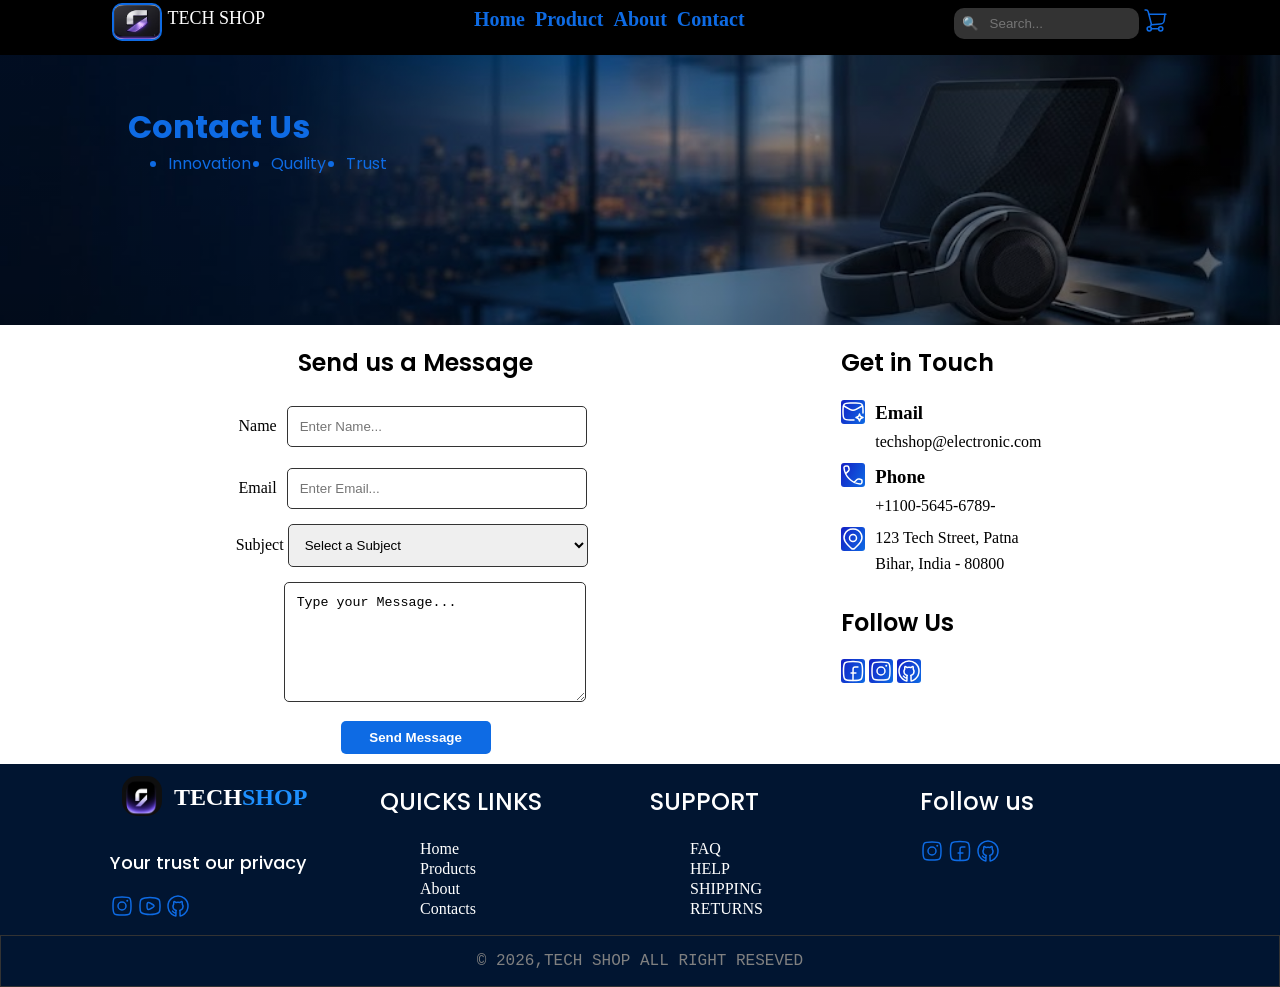
<file: contact.html>
<!DOCTYPE html>
<html lang="en">

<head>
    <meta charset="UTF-8">
    <meta name="viewport" content="width=device-width, initial-scale=1.0">

    <title>Tech Shop | Modern Gadgets & Electronics</title>
    <meta name="description" content="Contact Tech Shop for product questions, support, orders and general inquiries.">
    <meta property="og:title" content="Contact Tech Shop | Get in Touch">

    <meta property="og:description"
        content="Contact Tech Shop for product questions, support, orders and general inquiries.">

    <meta property="og:type" content="website">

    <meta property="og:url" content="https://YOUR-DOMAIN.com/contact.html">

    <meta property="og:image" content="https://YOUR-DOMAIN.com/assets/og-image.jpg">

    <meta property="og:site_name" content="Tech Shop">

    <link rel="stylesheet" href="style.css">
</head>

<body>
    <header>
        <div class="product-list">
            <div class="logo-list box1">
                <img src="assets/images/logo2.jpg" alt="logo">
                <p>TECH SHOP</p>
            </div>
            <div class="logo-list box2">
                <nav>
                    <li><a href="index.html">Home</a></li>
                    <li><a href="product.html">Product</a></li>
                    <li><a href="about.html">About</a></li>
                    <li><a href="contact.html">Contact</a></li>
                </nav>
            </div>
            <div class="logo-list box3">
                <input type="search" id="search" name="q" placeholder="🔍   Search...">
                <svg xmlns="http://www.w3.org/2000/svg" viewBox="0 0 24 24" width="25" height="25" color="currentColor"
                    fill="none" stroke="currentColor" stroke-width="1.5">
                    <path d="M8 16L16.7201 15.2733C19.4486 15.046 20.0611 14.45 20.3635 11.7289L21 6"
                        stroke-linecap="round"></path>
                    <path d="M6 6H22" stroke-linecap="round"></path>
                    <circle cx="6" cy="20" r="2"></circle>
                    <circle cx="17" cy="20" r="2"></circle>
                    <path d="M8 20L15 20" stroke-linecap="round"></path>
                    <path
                        d="M2 2H2.966C3.91068 2 4.73414 2.62459 4.96326 3.51493L7.93852 15.0765C8.08887 15.6608 7.9602 16.2797 7.58824 16.7616L6.63213 18"
                        stroke-linecap="round"></path>
                </svg>
            </div>
        </div>
    </header>
    <main>
        <section>

            <div class="contact-img">
                <div class="contact-text">
                    <h1>Contact Us</h1>
                    <ul>
                        <li>Innovation</li>
                        <li>Quality</li>
                        <li>Trust</li>
                    </ul>
                </div>
            </div>
        </section>
        <section class="form-list">
            <form>
                <div class="form-box">
                    <h2>Send us a Message</h2>
                    <div class="form-group">
                        <label for="name">Name</label>
                        <input type="text" id="name" name="name" placeholder="Enter Name...">
                    </div>
                    <div class="form-group">
                        <label for="email">Email</label>
                        <input type="email" id="email" name="email" placeholder="Enter Email...">
                    </div>
                    <div class="form-group box3">
                        <label for="subject">Subject</label>
                        <select id="subject" name="subject">
                            <option selected disabled>Select a Subject</option>
                            <option>Product Inquiry</option>
                            <option>Order Related</option>
                            <option>Technical Support</option>
                            <option>Payment Issue</option>
                            <option>Delivery Issue</option>
                            <option>General Question</option>
                            <option>Other</option>
                        </select>
                    </div>
                    <div class="form-group box4">

                        <textarea id="textarea" name="subject">Type your Message...</textarea>
                    </div>

                    <button type="submit">Send Message</button>
                </div>
                <div class="form-all">
                    <h2>Get in Touch</h2>
                    <div class="form-touch">
                        <div class="touch-form">
                            <svg xmlns="http://www.w3.org/2000/svg" viewBox="0 0 24 24" width="24" height="24"
                                color="currentColor" fill="none" stroke="currentColor" stroke-width="1.5"
                                stroke-linejoin="round">
                                <path d="M2 5.5L8.91302 9.41697C11.4616 10.861 12.5384 10.861 15.087 9.41697L22 5.5">
                                </path>
                                <path
                                    d="M21.9842 12.9756C22.0053 11.9899 22.0053 11.0101 21.9842 10.0244C21.9189 6.95886 21.8862 5.42609 20.7551 4.29066C19.6239 3.15523 18.0497 3.11568 14.9012 3.03657C12.9607 2.98781 11.0393 2.98781 9.09882 3.03656C5.95033 3.11566 4.37608 3.15521 3.24495 4.29065C2.11382 5.42608 2.08114 6.95885 2.01576 10.0244C1.99474 11.0101 1.99475 11.9899 2.01577 12.9756C2.08114 16.0412 2.11383 17.5739 3.24496 18.7094C4.37608 19.8448 5.95033 19.8843 9.09883 19.9634C10.404 19.9962 11.7005 20.007 13 19.9957"
                                    stroke-linecap="round"></path>
                                <path
                                    d="M18.5 14L18.7579 14.697C19.0961 15.611 19.2652 16.068 19.5986 16.4014C19.932 16.7348 20.389 16.9039 21.303 17.2421L22 17.5L21.303 17.7579C20.389 18.0961 19.932 18.2652 19.5986 18.5986C19.2652 18.932 19.0961 19.389 18.7579 20.303L18.5 21L18.2421 20.303C17.9039 19.389 17.7348 18.932 17.4014 18.5986C17.068 18.2652 16.611 18.0961 15.697 17.7579L15 17.5L15.697 17.2421C16.611 16.9039 17.068 16.7348 17.4014 16.4014C17.7348 16.068 17.9039 15.611 18.2421 14.697L18.5 14Z">
                                </path>
                            </svg>
                        </div>
                        <div class="form-text">
                            <h3>Email</h3>
                            <p>techshop@electronic.com</p>
                        </div>
                    </div>
                    <div class="form-touch">
                        <div class="touch-form">
                            <svg xmlns="http://www.w3.org/2000/svg" viewBox="0 0 24 24" width="24" height="24"
                                color="currentColor" fill="none" stroke="currentColor" stroke-width="1.5"
                                stroke-linecap="round" stroke-linejoin="round">
                                <path
                                    d="M4.90404 10.5413L7.54448 7.90088C8.08309 7.36227 8.26947 6.56642 8.05163 5.83652C7.88129 5.26577 7.68937 4.57964 7.5618 3.99292C7.44381 3.45027 6.96763 3 6.41231 3H4.90404C3.79339 3 2.8813 3.90384 3.00313 5.0078C3.92928 13.3996 10.5926 20.0629 18.9844 20.9891C20.0883 21.1109 20.9922 20.1988 20.9922 19.0881V17.5799C20.9922 17.0246 20.5401 16.569 19.9937 16.4696C19.391 16.36 18.7533 16.1804 18.2198 16.0103C17.4533 15.7659 16.6013 15.9377 16.0325 16.5065L13.4509 19.0881">
                                </path>
                            </svg>
                        </div>
                        <div class="form-text">
                            <h3>Phone</h3>
                            <p>+1100-5645-6789-</p>
                        </div>
                    </div>
                    <div class="form-touch">
                        <div class="touch-form">
                            <svg xmlns="http://www.w3.org/2000/svg" viewBox="0 0 24 24" width="24" height="24"
                                color="currentColor" fill="none" stroke="currentColor" stroke-width="1.5">
                                <path
                                    d="M13.6177 21.367C13.1841 21.773 12.6044 22 12.0011 22C11.3978 22 10.8182 21.773 10.3845 21.367C6.41302 17.626 1.09076 13.4469 3.68627 7.37966C5.08963 4.09916 8.45834 2 12.0011 2C15.5439 2 18.9126 4.09916 20.316 7.37966C22.9082 13.4393 17.599 17.6389 13.6177 21.367Z">
                                </path>
                                <path
                                    d="M15.5 11C15.5 12.933 13.933 14.5 12 14.5C10.067 14.5 8.5 12.933 8.5 11C8.5 9.067 10.067 7.5 12 7.5C13.933 7.5 15.5 9.067 15.5 11Z">
                                </path>
                            </svg>
                        </div>
                        <div class="form-text">
                            <p>123 Tech Street, Patna </p>
                            <p>Bihar, India - 80800</p>
                        </div>
                    </div>

                    <div class="icon-form">
                        <h2>Follow Us</h2>
                        <svg xmlns="http://www.w3.org/2000/svg" viewBox="0 0 24 24" width="24" height="24"
                            color="currentColor" fill="none" stroke="currentColor" stroke-width="1.5"
                            stroke-linejoin="round">
                            <path
                                d="M2.5 12C2.5 7.52166 2.5 5.28249 3.89124 3.89124C5.28249 2.5 7.52166 2.5 12 2.5C16.4783 2.5 18.7175 2.5 20.1088 3.89124C21.5 5.28249 21.5 7.52166 21.5 12C21.5 16.4783 21.5 18.7175 20.1088 20.1088C18.7175 21.5 16.4783 21.5 12 21.5C7.52166 21.5 5.28249 21.5 3.89124 20.1088C2.5 18.7175 2.5 16.4783 2.5 12Z">
                            </path>
                            <path
                                d="M16.9265 8.02637H13.9816C12.9378 8.02637 12.0894 8.86847 12.0817 9.91229L11.9964 21.4268M10.082 14.0017H14.8847"
                                stroke-linecap="round"></path>
                        </svg>
                        <svg xmlns="http://www.w3.org/2000/svg" viewBox="0 0 24 24" width="24" height="24"
                            color="currentColor" fill="none" stroke="currentColor" stroke-width="1.5"
                            stroke-linecap="round" stroke-linejoin="round">
                            <path
                                d="M3 12C3 7.75736 3 5.63604 4.31802 4.31802C5.63604 3 7.75736 3 12 3C16.2426 3 18.364 3 19.682 4.31802C21 5.63604 21 7.75736 21 12C21 16.2426 21 18.364 19.682 19.682C18.364 21 16.2426 21 12 21C7.75736 21 5.63604 21 4.31802 19.682C3 18.364 3 16.2426 3 12Z">
                            </path>
                            <path
                                d="M16 12C16 14.2091 14.2091 16 12 16C9.79086 16 8 14.2091 8 12C8 9.79086 9.79086 8 12 8C14.2091 8 16 9.79086 16 12Z">
                            </path>
                            <path
                                d="M17.3748 6.75024H17.2498M17.4998 6.75024C17.4998 6.88832 17.3878 7.00024 17.2498 7.00024C17.1117 7.00024 16.9998 6.88832 16.9998 6.75024C16.9998 6.61217 17.1117 6.50024 17.2498 6.50024C17.3878 6.50024 17.4998 6.61217 17.4998 6.75024Z">
                            </path>
                        </svg>
                        <svg xmlns="http://www.w3.org/2000/svg" viewBox="0 0 24 24" width="24" height="24"
                            color="currentColor" fill="none" stroke="currentColor" stroke-width="1.5"
                            stroke-linecap="round" stroke-linejoin="round">
                            <path
                                d="M6.51734 17.1132C6.91177 17.6905 8.10883 18.9228 9.74168 19.2333M9.86428 22C8.83582 21.8306 2 19.6057 2 12.0926C2 5.06329 8.0019 2 12.0008 2C15.9996 2 22 5.06329 22 12.0926C22 19.6057 15.1642 21.8306 14.1357 22C14.1357 22 13.9267 18.5826 14.0487 17.9969C14.1706 17.4113 13.7552 16.4688 13.7552 16.4688C14.7262 16.1055 16.2043 15.5847 16.7001 14.1874C17.0848 13.1032 17.3268 11.5288 16.2508 10.0489C16.2508 10.0489 16.5318 7.65809 15.9996 7.56548C15.4675 7.47287 13.8998 8.51192 13.8998 8.51192C13.4432 8.38248 12.4243 8.13476 12.0018 8.17939C11.5792 8.13476 10.5568 8.38248 10.1002 8.51192C10.1002 8.51192 8.53249 7.47287 8.00036 7.56548C7.46823 7.65809 7.74917 10.0489 7.74917 10.0489C6.67316 11.5288 6.91516 13.1032 7.2999 14.1874C7.79575 15.5847 9.27384 16.1055 10.2448 16.4688C10.2448 16.4688 9.82944 17.4113 9.95135 17.9969C10.0733 18.5826 9.86428 22 9.86428 22Z">
                            </path>
                        </svg>
                    </div>

                </div>
            </form>
        </section>
    </main>
    <footer>
        <div class="footer-all">
            <div class="footer-content">
                <div class="logo-svg">
                    <img src="assets/images/logo.jpg" alt="footer-logo" loading="lazy">
                    <h2>TECH<span class="two-text">SHOP</span></h2>
                </div>
                <div class="three-svg"></div>
                <p>Your trust our privacy</p>

                <svg xmlns="http://www.w3.org/2000/svg" viewBox="0 0 24 24" width="24" height="24" color="currentColor"
                    fill="none" stroke="currentColor" stroke-width="1.5" stroke-linecap="round" stroke-linejoin="round">
                    <path
                        d="M3 12C3 7.75736 3 5.63604 4.31802 4.31802C5.63604 3 7.75736 3 12 3C16.2426 3 18.364 3 19.682 4.31802C21 5.63604 21 7.75736 21 12C21 16.2426 21 18.364 19.682 19.682C18.364 21 16.2426 21 12 21C7.75736 21 5.63604 21 4.31802 19.682C3 18.364 3 16.2426 3 12Z">
                    </path>
                    <path
                        d="M16 12C16 14.2091 14.2091 16 12 16C9.79086 16 8 14.2091 8 12C8 9.79086 9.79086 8 12 8C14.2091 8 16 9.79086 16 12Z">
                    </path>
                    <path
                        d="M17.3748 6.75024H17.2498M17.4998 6.75024C17.4998 6.88832 17.3878 7.00024 17.2498 7.00024C17.1117 7.00024 16.9998 6.88832 16.9998 6.75024C16.9998 6.61217 17.1117 6.50024 17.2498 6.50024C17.3878 6.50024 17.4998 6.61217 17.4998 6.75024Z">
                    </path>
                </svg>
                <svg xmlns="http://www.w3.org/2000/svg" viewBox="0 0 24 24" width="24" height="24" color="currentColor"
                    fill="none" stroke="currentColor" stroke-width="1.5">
                    <path
                        d="M12 20.5C13.8097 20.5 15.5451 20.3212 17.1534 19.9934C19.1623 19.5839 20.1668 19.3791 21.0834 18.2006C22 17.0221 22 15.6693 22 12.9635V11.0365C22 8.33073 22 6.97787 21.0834 5.79937C20.1668 4.62088 19.1623 4.41613 17.1534 4.00662C15.5451 3.67877 13.8097 3.5 12 3.5C10.1903 3.5 8.45489 3.67877 6.84656 4.00662C4.83766 4.41613 3.83321 4.62088 2.9166 5.79937C2 6.97787 2 8.33073 2 11.0365V12.9635C2 15.6693 2 17.0221 2.9166 18.2006C3.83321 19.3791 4.83766 19.5839 6.84656 19.9934C8.45489 20.3212 10.1903 20.5 12 20.5Z">
                    </path>
                    <path
                        d="M15.9621 12.3129C15.8137 12.9187 15.0241 13.3538 13.4449 14.2241C11.7272 15.1705 10.8684 15.6438 10.1728 15.4615C9.9372 15.3997 9.7202 15.2911 9.53799 15.1438C9 14.7089 9 13.8059 9 12C9 10.1941 9 9.29112 9.53799 8.85618C9.7202 8.70886 9.9372 8.60029 10.1728 8.53854C10.8684 8.35621 11.7272 8.82945 13.4449 9.77593C15.0241 10.6462 15.8137 11.0813 15.9621 11.6871C16.0126 11.8933 16.0126 12.1067 15.9621 12.3129Z"
                        stroke-linejoin="round"></path>
                </svg>
                <svg xmlns="http://www.w3.org/2000/svg" viewBox="0 0 24 24" width="24" height="24" color="currentColor"
                    fill="none" stroke="currentColor" stroke-width="1.5" stroke-linecap="round" stroke-linejoin="round">
                    <path
                        d="M6.51734 17.1132C6.91177 17.6905 8.10883 18.9228 9.74168 19.2333M9.86428 22C8.83582 21.8306 2 19.6057 2 12.0926C2 5.06329 8.0019 2 12.0008 2C15.9996 2 22 5.06329 22 12.0926C22 19.6057 15.1642 21.8306 14.1357 22C14.1357 22 13.9267 18.5826 14.0487 17.9969C14.1706 17.4113 13.7552 16.4688 13.7552 16.4688C14.7262 16.1055 16.2043 15.5847 16.7001 14.1874C17.0848 13.1032 17.3268 11.5288 16.2508 10.0489C16.2508 10.0489 16.5318 7.65809 15.9996 7.56548C15.4675 7.47287 13.8998 8.51192 13.8998 8.51192C13.4432 8.38248 12.4243 8.13476 12.0018 8.17939C11.5792 8.13476 10.5568 8.38248 10.1002 8.51192C10.1002 8.51192 8.53249 7.47287 8.00036 7.56548C7.46823 7.65809 7.74917 10.0489 7.74917 10.0489C6.67316 11.5288 6.91516 13.1032 7.2999 14.1874C7.79575 15.5847 9.27384 16.1055 10.2448 16.4688C10.2448 16.4688 9.82944 17.4113 9.95135 17.9969C10.0733 18.5826 9.86428 22 9.86428 22Z">
                    </path>
                </svg>
            </div>
            <div class="links box1">
                <h2>QUICKS LINKS</h2>
                <ul>
                    <li><a href="index.html">Home</a></li>
                    <li><a href="product.html">Products</a></li>
                    <li><a href="about.html">About</a></li>
                    <li><a href="#">Contacts</a></li>
                </ul>
            </div>
            <div class="links box2">
                <h2>SUPPORT</h2>
                <ul>
                    <li><a href="#">FAQ</a></li>
                    <li><a href="#">HELP</a></li>
                    <li><a href="#">SHIPPING</a></li>
                    <li><a href="#">RETURNS</a></li>
                </ul>
            </div>
            <div class="links box3">
                <h2>Follow us</h2>

                <svg xmlns="http://www.w3.org/2000/svg" viewBox="0 0 24 24" width="24" height="24" color="currentColor"
                    fill="none" stroke="currentColor" stroke-width="1.5" stroke-linecap="round" stroke-linejoin="round">
                    <path
                        d="M3 12C3 7.75736 3 5.63604 4.31802 4.31802C5.63604 3 7.75736 3 12 3C16.2426 3 18.364 3 19.682 4.31802C21 5.63604 21 7.75736 21 12C21 16.2426 21 18.364 19.682 19.682C18.364 21 16.2426 21 12 21C7.75736 21 5.63604 21 4.31802 19.682C3 18.364 3 16.2426 3 12Z">
                    </path>
                    <path
                        d="M16 12C16 14.2091 14.2091 16 12 16C9.79086 16 8 14.2091 8 12C8 9.79086 9.79086 8 12 8C14.2091 8 16 9.79086 16 12Z">
                    </path>
                    <path
                        d="M17.3748 6.75024H17.2498M17.4998 6.75024C17.4998 6.88832 17.3878 7.00024 17.2498 7.00024C17.1117 7.00024 16.9998 6.88832 16.9998 6.75024C16.9998 6.61217 17.1117 6.50024 17.2498 6.50024C17.3878 6.50024 17.4998 6.61217 17.4998 6.75024Z">
                    </path>
                </svg>
                <svg xmlns="http://www.w3.org/2000/svg" viewBox="0 0 24 24" width="24" height="24" color="currentColor"
                    fill="none" stroke="currentColor" stroke-width="1.5" stroke-linejoin="round">
                    <path
                        d="M2.5 12C2.5 7.52166 2.5 5.28249 3.89124 3.89124C5.28249 2.5 7.52166 2.5 12 2.5C16.4783 2.5 18.7175 2.5 20.1088 3.89124C21.5 5.28249 21.5 7.52166 21.5 12C21.5 16.4783 21.5 18.7175 20.1088 20.1088C18.7175 21.5 16.4783 21.5 12 21.5C7.52166 21.5 5.28249 21.5 3.89124 20.1088C2.5 18.7175 2.5 16.4783 2.5 12Z">
                    </path>
                    <path
                        d="M16.9265 8.02637H13.9816C12.9378 8.02637 12.0894 8.86847 12.0817 9.91229L11.9964 21.4268M10.082 14.0017H14.8847"
                        stroke-linecap="round"></path>
                </svg>
                <svg xmlns="http://www.w3.org/2000/svg" viewBox="0 0 24 24" width="24" height="24" color="currentColor"
                    fill="none" stroke="currentColor" stroke-width="1.5" stroke-linecap="round" stroke-linejoin="round">
                    <path
                        d="M6.51734 17.1132C6.91177 17.6905 8.10883 18.9228 9.74168 19.2333M9.86428 22C8.83582 21.8306 2 19.6057 2 12.0926C2 5.06329 8.0019 2 12.0008 2C15.9996 2 22 5.06329 22 12.0926C22 19.6057 15.1642 21.8306 14.1357 22C14.1357 22 13.9267 18.5826 14.0487 17.9969C14.1706 17.4113 13.7552 16.4688 13.7552 16.4688C14.7262 16.1055 16.2043 15.5847 16.7001 14.1874C17.0848 13.1032 17.3268 11.5288 16.2508 10.0489C16.2508 10.0489 16.5318 7.65809 15.9996 7.56548C15.4675 7.47287 13.8998 8.51192 13.8998 8.51192C13.4432 8.38248 12.4243 8.13476 12.0018 8.17939C11.5792 8.13476 10.5568 8.38248 10.1002 8.51192C10.1002 8.51192 8.53249 7.47287 8.00036 7.56548C7.46823 7.65809 7.74917 10.0489 7.74917 10.0489C6.67316 11.5288 6.91516 13.1032 7.2999 14.1874C7.79575 15.5847 9.27384 16.1055 10.2448 16.4688C10.2448 16.4688 9.82944 17.4113 9.95135 17.9969C10.0733 18.5826 9.86428 22 9.86428 22Z">
                    </path>
                </svg>

            </div>

        </div>
        <div class="home-bottom">
            <p>© 2026,TECH SHOP ALL RIGHT RESEVED</p>
        </div>
    </footer>

</body>

</html>
</file>
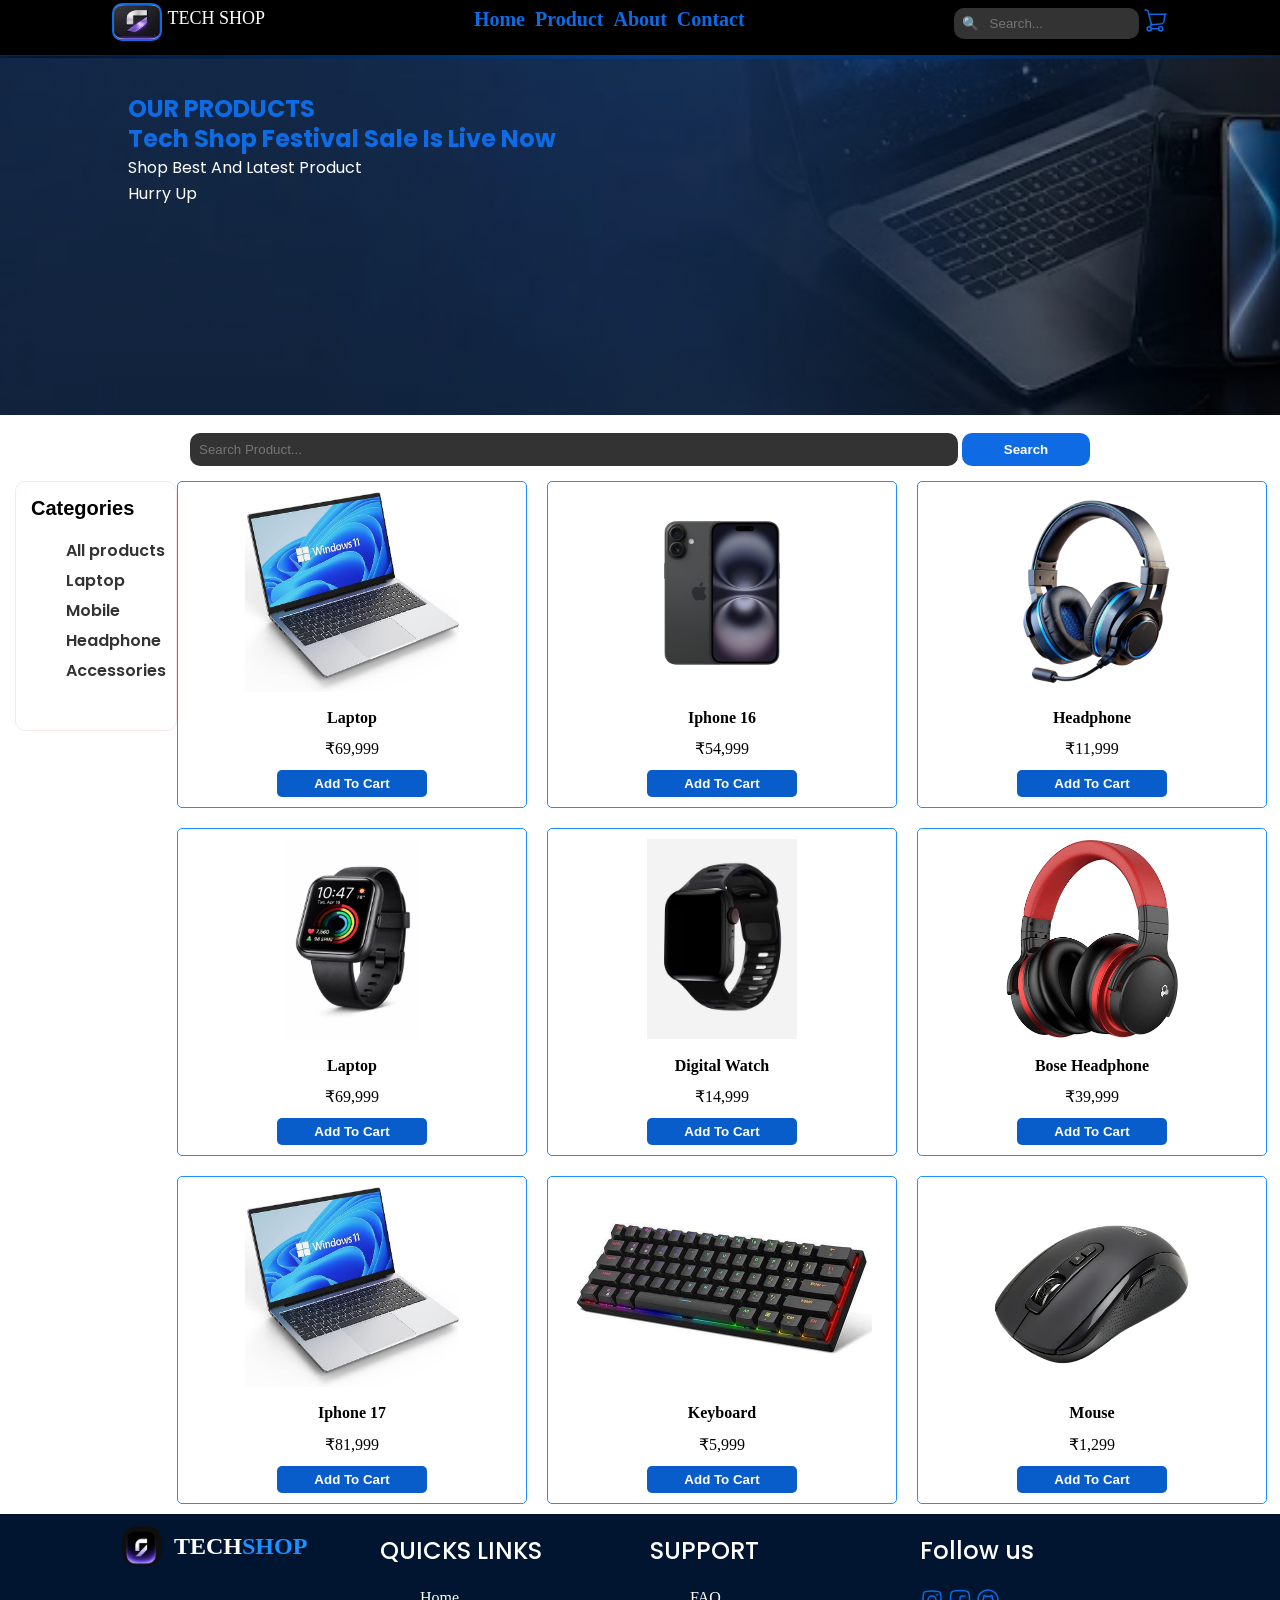
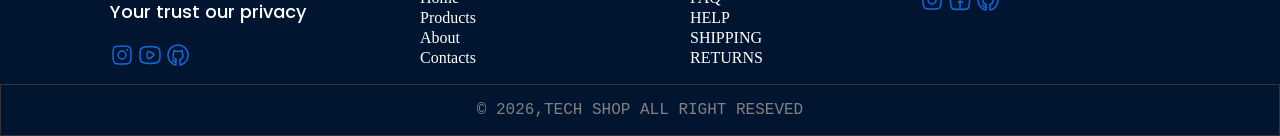
<file: product.html>
<!DOCTYPE html>
<html lang="en">

<head>
    <meta charset="UTF-8">
    <meta name="viewport" content="width=device-width, initial-scale=1.0">
    <title>Products | Laptops, Phones & Gadgets | Tech Shop</title>
    <meta name="description"
        content="Browse Tech Shop products including laptops, smartphones, headphones and tech accessories.">
    <meta property="og:title" content="Products | Laptops, Phones & Gadgets | Tech Shop">

    <meta property="og:description"
        content="Browse Tech Shop products including laptops, smartphones, headphones and tech accessories.">

    <meta property="og:type" content="website">

    <meta property="og:url" content="https://YOUR-DOMAIN.com/product.html">

    <meta property="og:image" content="https://YOUR-DOMAIN.com/assets/og-image.jpg">

    <meta property="og:site_name" content="Tech Shop">

    <link rel="stylesheet" href="style.css">
</head>

<body>
    <header>
        <div class="product-list">
            <div class="logo-list box1">
                <img src="assets/images/logo2.jpg" alt="logo">
                <p>TECH SHOP</p>
            </div>
            <div class="logo-list box2">
                <nav>
                    <li><a href="index.html">Home</a></li>
                    <li><a href="product.html">Product</a></li>
                    <li><a href="about.html">About</a></li>
                    <li><a href="contact.html">Contact</a></li>
                </nav>
            </div>
            <div class="logo-list box3">
                <input type="search" id="search" name="q" placeholder="🔍   Search...">
                <svg xmlns="http://www.w3.org/2000/svg" viewBox="0 0 24 24" width="25" height="25" color="currentColor"
                    fill="none" stroke="currentColor" stroke-width="1.5">
                    <path d="M8 16L16.7201 15.2733C19.4486 15.046 20.0611 14.45 20.3635 11.7289L21 6"
                        stroke-linecap="round"></path>
                    <path d="M6 6H22" stroke-linecap="round"></path>
                    <circle cx="6" cy="20" r="2"></circle>
                    <circle cx="17" cy="20" r="2"></circle>
                    <path d="M8 20L15 20" stroke-linecap="round"></path>
                    <path
                        d="M2 2H2.966C3.91068 2 4.73414 2.62459 4.96326 3.51493L7.93852 15.0765C8.08887 15.6608 7.9602 16.2797 7.58824 16.7616L6.63213 18"
                        stroke-linecap="round"></path>
                </svg>
            </div>
        </div>
    </header>
    <main>
        <section class="my-image">
            <div class="seperation"></div>
            <div class="my-img">
                <h1>OUR PRODUCTS</h1>
                <h2>Tech Shop Festival Sale Is Live  Now</h2>
                <p>Shop Best And Latest Product</p>
                <p>Hurry Up</p>
            </div>
        </section>
        <section>
            <br>
            <section class="input-list">
                <div class="list-button">
                    <input type="text" id="search" name="search" placeholder="Search Product...">
                    <button type="submit">Search</button>
                </div>
            </section>

            <section class="our-list">
                <div class="shop-list">
                    <div class="button-list">
                        <h2>Categories</h2>
                        <ul>
                            <li><a href="">All products</a></li>
                            <li><a href="">Laptop</a></li>
                            <li><a href="">Mobile</a></li>
                            <li><a href="">Headphone</a></li>
                            <li><a href="">Accessories</a></li>
                        </ul>
                    </div>
                    <article class="button-img">
                        <article class="image-9 box1">
                            <img src="assets/images/laptop.jpg" alt="business man laptop" loading="lazy">
                            <h4>Laptop</h4>
                            <p>₹69,999</p>
                            <button type="submit">Add To Cart</button>
                        </article>
                        <article class="image-9 box2">
                            <img src="assets/images/iphone16.jpg" alt="iphone 16 every one this camera Quality"
                                loading="lazy">
                            <h4>Iphone 16</h4>
                            <p>₹54,999</p>
                            <button type="submit">Add To Cart</button>
                        </article>
                        <article class="image-9 box3">
                            <img src="assets/images/headphone.jpg" alt="sony headphone premium Quality" loading="lazy">
                            <h4>Headphone</h4>
                            <p>₹11,999</p>
                            <button type="submit">Add To Cart</button>
                        </article>
                        <article class="image-9 box4">
                            <img src="assets/images/watch.jpg" alt="boult watch pro choice" loading="lazy">
                            <h4>Laptop</h4>
                            <p>₹69,999</p>
                            <button type="submit">Add To Cart</button>
                        </article>
                        <article class="image-9 box5">
                            <img src="assets/images/watch2.jpg" alt="watch long lasting performance" loading="lazy">
                            <h4>Digital Watch</h4>
                            <p>₹14,999</p>
                            <button type="submit">Add To Cart</button>
                        </article>
                        <article class="image-9 box6">
                            <img src="assets/images/headphone2.jpg"
                                alt="bose headphone premium brand make premium product" loading="lazy">
                            <h4>Bose Headphone</h4>
                            <p>₹39,999</p>
                            <button type="submit">Add To Cart</button>
                        </article>
                        <article class="image-9 box7">
                            <img src="assets/images/laptop.jpg" alt="iphone 17 everyone need this hand monster"
                                loading="lazy">
                            <h4>Iphone 17</h4>
                            <p>₹81,999</p>
                            <button type="submit">Add To Cart</button>
                        </article>
                        <article class="image-9 box8">
                            <img src="assets/images/keyboard.jpg" alt="keyboard typing smooth everyday" loading="lazy">
                            <h4>Keyboard</h4>
                            <p>₹5,999</p>
                            <button type="submit">Add To Cart</button>
                        </article>
                        <article class="image-9 box9">
                            <img src="assets/images/mouse.jpg" alt="mouse feeling soft" loading="lazy">
                            <h4>Mouse</h4>
                            <p>₹1,299</p>
                            <button type="submit">Add To Cart</button>
                        </article>
                    </article>

                </div>
            </section>
    </main>
    <footer>
        <div class="footer-all">
            <div class="footer-content">
                <div class="logo-svg">
                    <img src="assets/images/logo.jpg" alt="footer-logo">
                    <h2>TECH<span class="two-text">SHOP</span></h2>
                </div>
                <div class="three-svg"></div>
                <p>Your trust our privacy</p>

                <svg xmlns="http://www.w3.org/2000/svg" viewBox="0 0 24 24" width="24" height="24" color="currentColor"
                    fill="none" stroke="currentColor" stroke-width="1.5" stroke-linecap="round" stroke-linejoin="round">
                    <path
                        d="M3 12C3 7.75736 3 5.63604 4.31802 4.31802C5.63604 3 7.75736 3 12 3C16.2426 3 18.364 3 19.682 4.31802C21 5.63604 21 7.75736 21 12C21 16.2426 21 18.364 19.682 19.682C18.364 21 16.2426 21 12 21C7.75736 21 5.63604 21 4.31802 19.682C3 18.364 3 16.2426 3 12Z">
                    </path>
                    <path
                        d="M16 12C16 14.2091 14.2091 16 12 16C9.79086 16 8 14.2091 8 12C8 9.79086 9.79086 8 12 8C14.2091 8 16 9.79086 16 12Z">
                    </path>
                    <path
                        d="M17.3748 6.75024H17.2498M17.4998 6.75024C17.4998 6.88832 17.3878 7.00024 17.2498 7.00024C17.1117 7.00024 16.9998 6.88832 16.9998 6.75024C16.9998 6.61217 17.1117 6.50024 17.2498 6.50024C17.3878 6.50024 17.4998 6.61217 17.4998 6.75024Z">
                    </path>
                </svg>
                <svg xmlns="http://www.w3.org/2000/svg" viewBox="0 0 24 24" width="24" height="24" color="currentColor"
                    fill="none" stroke="currentColor" stroke-width="1.5">
                    <path
                        d="M12 20.5C13.8097 20.5 15.5451 20.3212 17.1534 19.9934C19.1623 19.5839 20.1668 19.3791 21.0834 18.2006C22 17.0221 22 15.6693 22 12.9635V11.0365C22 8.33073 22 6.97787 21.0834 5.79937C20.1668 4.62088 19.1623 4.41613 17.1534 4.00662C15.5451 3.67877 13.8097 3.5 12 3.5C10.1903 3.5 8.45489 3.67877 6.84656 4.00662C4.83766 4.41613 3.83321 4.62088 2.9166 5.79937C2 6.97787 2 8.33073 2 11.0365V12.9635C2 15.6693 2 17.0221 2.9166 18.2006C3.83321 19.3791 4.83766 19.5839 6.84656 19.9934C8.45489 20.3212 10.1903 20.5 12 20.5Z">
                    </path>
                    <path
                        d="M15.9621 12.3129C15.8137 12.9187 15.0241 13.3538 13.4449 14.2241C11.7272 15.1705 10.8684 15.6438 10.1728 15.4615C9.9372 15.3997 9.7202 15.2911 9.53799 15.1438C9 14.7089 9 13.8059 9 12C9 10.1941 9 9.29112 9.53799 8.85618C9.7202 8.70886 9.9372 8.60029 10.1728 8.53854C10.8684 8.35621 11.7272 8.82945 13.4449 9.77593C15.0241 10.6462 15.8137 11.0813 15.9621 11.6871C16.0126 11.8933 16.0126 12.1067 15.9621 12.3129Z"
                        stroke-linejoin="round"></path>
                </svg>
                <svg xmlns="http://www.w3.org/2000/svg" viewBox="0 0 24 24" width="24" height="24" color="currentColor"
                    fill="none" stroke="currentColor" stroke-width="1.5" stroke-linecap="round" stroke-linejoin="round">
                    <path
                        d="M6.51734 17.1132C6.91177 17.6905 8.10883 18.9228 9.74168 19.2333M9.86428 22C8.83582 21.8306 2 19.6057 2 12.0926C2 5.06329 8.0019 2 12.0008 2C15.9996 2 22 5.06329 22 12.0926C22 19.6057 15.1642 21.8306 14.1357 22C14.1357 22 13.9267 18.5826 14.0487 17.9969C14.1706 17.4113 13.7552 16.4688 13.7552 16.4688C14.7262 16.1055 16.2043 15.5847 16.7001 14.1874C17.0848 13.1032 17.3268 11.5288 16.2508 10.0489C16.2508 10.0489 16.5318 7.65809 15.9996 7.56548C15.4675 7.47287 13.8998 8.51192 13.8998 8.51192C13.4432 8.38248 12.4243 8.13476 12.0018 8.17939C11.5792 8.13476 10.5568 8.38248 10.1002 8.51192C10.1002 8.51192 8.53249 7.47287 8.00036 7.56548C7.46823 7.65809 7.74917 10.0489 7.74917 10.0489C6.67316 11.5288 6.91516 13.1032 7.2999 14.1874C7.79575 15.5847 9.27384 16.1055 10.2448 16.4688C10.2448 16.4688 9.82944 17.4113 9.95135 17.9969C10.0733 18.5826 9.86428 22 9.86428 22Z">
                    </path>
                </svg>
            </div>
            <div class="links box1">
                <h2>QUICKS LINKS</h2>
                <ul>
                    <li><a href="index.html">Home</a></li>
                    <li><a href="product.html">Products</a></li>
                    <li><a href="about.html">About</a></li>
                    <li><a href="contact.html">Contacts</a></li>
                </ul>
            </div>
            <div class="links box2">
                <h2>SUPPORT</h2>
                <ul>
                    <li><a href="#">FAQ</a></li>
                    <li><a href="#">HELP</a></li>
                    <li><a href="#">SHIPPING</a></li>
                    <li><a href="#">RETURNS</a></li>
                </ul>
            </div>
            <div class="links box3">
                <h2>Follow us</h2>

                <svg xmlns="http://www.w3.org/2000/svg" viewBox="0 0 24 24" width="24" height="24" color="currentColor"
                    fill="none" stroke="currentColor" stroke-width="1.5" stroke-linecap="round" stroke-linejoin="round">
                    <path
                        d="M3 12C3 7.75736 3 5.63604 4.31802 4.31802C5.63604 3 7.75736 3 12 3C16.2426 3 18.364 3 19.682 4.31802C21 5.63604 21 7.75736 21 12C21 16.2426 21 18.364 19.682 19.682C18.364 21 16.2426 21 12 21C7.75736 21 5.63604 21 4.31802 19.682C3 18.364 3 16.2426 3 12Z">
                    </path>
                    <path
                        d="M16 12C16 14.2091 14.2091 16 12 16C9.79086 16 8 14.2091 8 12C8 9.79086 9.79086 8 12 8C14.2091 8 16 9.79086 16 12Z">
                    </path>
                    <path
                        d="M17.3748 6.75024H17.2498M17.4998 6.75024C17.4998 6.88832 17.3878 7.00024 17.2498 7.00024C17.1117 7.00024 16.9998 6.88832 16.9998 6.75024C16.9998 6.61217 17.1117 6.50024 17.2498 6.50024C17.3878 6.50024 17.4998 6.61217 17.4998 6.75024Z">
                    </path>
                </svg>
                <svg xmlns="http://www.w3.org/2000/svg" viewBox="0 0 24 24" width="24" height="24" color="currentColor"
                    fill="none" stroke="currentColor" stroke-width="1.5" stroke-linejoin="round">
                    <path
                        d="M2.5 12C2.5 7.52166 2.5 5.28249 3.89124 3.89124C5.28249 2.5 7.52166 2.5 12 2.5C16.4783 2.5 18.7175 2.5 20.1088 3.89124C21.5 5.28249 21.5 7.52166 21.5 12C21.5 16.4783 21.5 18.7175 20.1088 20.1088C18.7175 21.5 16.4783 21.5 12 21.5C7.52166 21.5 5.28249 21.5 3.89124 20.1088C2.5 18.7175 2.5 16.4783 2.5 12Z">
                    </path>
                    <path
                        d="M16.9265 8.02637H13.9816C12.9378 8.02637 12.0894 8.86847 12.0817 9.91229L11.9964 21.4268M10.082 14.0017H14.8847"
                        stroke-linecap="round"></path>
                </svg>
                <svg xmlns="http://www.w3.org/2000/svg" viewBox="0 0 24 24" width="24" height="24" color="currentColor"
                    fill="none" stroke="currentColor" stroke-width="1.5" stroke-linecap="round" stroke-linejoin="round">
                    <path
                        d="M6.51734 17.1132C6.91177 17.6905 8.10883 18.9228 9.74168 19.2333M9.86428 22C8.83582 21.8306 2 19.6057 2 12.0926C2 5.06329 8.0019 2 12.0008 2C15.9996 2 22 5.06329 22 12.0926C22 19.6057 15.1642 21.8306 14.1357 22C14.1357 22 13.9267 18.5826 14.0487 17.9969C14.1706 17.4113 13.7552 16.4688 13.7552 16.4688C14.7262 16.1055 16.2043 15.5847 16.7001 14.1874C17.0848 13.1032 17.3268 11.5288 16.2508 10.0489C16.2508 10.0489 16.5318 7.65809 15.9996 7.56548C15.4675 7.47287 13.8998 8.51192 13.8998 8.51192C13.4432 8.38248 12.4243 8.13476 12.0018 8.17939C11.5792 8.13476 10.5568 8.38248 10.1002 8.51192C10.1002 8.51192 8.53249 7.47287 8.00036 7.56548C7.46823 7.65809 7.74917 10.0489 7.74917 10.0489C6.67316 11.5288 6.91516 13.1032 7.2999 14.1874C7.79575 15.5847 9.27384 16.1055 10.2448 16.4688C10.2448 16.4688 9.82944 17.4113 9.95135 17.9969C10.0733 18.5826 9.86428 22 9.86428 22Z">
                    </path>
                </svg>

            </div>

        </div>
       <div class="home-bottom">
            <p>© 2026,TECH SHOP ALL RIGHT RESEVED</p>
        </div>
    </footer>

</body>

</html>
</file>
<file: style.css>
@import url('https://fonts.googleapis.com/css2?family=Poppins:ital,wght@0,100;0,200;0,300;0,400;0,500;0,600;0,700;0,800;0,900;1,100;1,200;1,300;1,400;1,500;1,600;1,700;1,800;1,900&family=Roboto:ital,wght@0,100..900;1,100..900&display=swap');



* {
    box-sizing: border-box
}

html,
body {
    margin: 0;
    padding: 0;
    width: 100%;
    overflow-x: hidden;
}

body {
    scroll-behavior: smooth;
}

.seperation {
    height: 4px;
    width: 100%;
    overflow: hidden;
    background: linear-gradient(90deg, #011531, #043b82, #012353);
    border-radius: 40%;
    z-index: 1;
}

.home {
    background-image: linear-gradient(rgba(0, 0, 0, 0.6), rgba(0, 0, 0, 0.4)), url(assets/images/background.png);
    background-position: center;
    background-repeat: no-repeat;
    background-size: cover;
    width: 100vw;
    height: 40vh;
    position: relative;
}

.home-text {
    left: 40%;
    top: 40%;
    transform: translate(-40%, -40%);
    font-family: 'Poppins', 'Roboto', sans-serif;
    line-height: 12px;
    position: absolute;
    color: #ffffff;
}

.home-text p {
    line-height: 18px;
}

.home-text h2 {
    color: #085dcb;
    font-weight: 600;
    font-size: 18px;
}

.home-text h1 {
    color: #1e90ff;
    font-weight: bolder;
    font-size: 32px;
}

.btn button {
    border: 1px solid transparent;
    box-sizing: border-box;
    border-radius: 12px;
    padding: 8px;
    font-weight: 700;
    background-color: #1159b7;
    color: #ffffff;
    width: 120px;
    margin: 8px;
}

.product h2 {
    text-align: center;
    font-family: 'poppins', 'roboto', sans-serif;
    font-weight: 600;
    font-size: 24px;
    margin: 12px;
}

.product-item {
    display: grid;
    grid-template-columns: repeat(4, 300px);
    justify-content: center;
    text-align: center;
    gap: 15px;
    margin: 10px;
}

.item {
    border: 1px solid #085dcb;
    box-sizing: border-box;
    border-radius: 8px;
    padding: 10px;
}

.item button {
    border: 2px solid transparent;
    font-size: 16px;
    font-weight: 500;
    margin: 5px;
    background-color: #ffffff;
}

.item .arrow {
    color: #085dcb;
}

.item img {
    display: block;
    margin: auto;
    width: 280px;
    height: 230px;
    object-fit: contain;
}

.box-button {
    display: flex;
    justify-content: space-between;
    padding-top: 10px;
    margin: 10px;
}

.box-button button {
    border: 1px solid transparent;
    background-color: #ffffff;
}


.product-item2 {
    display: grid;
    grid-template-columns: repeat(4, 300px);
    justify-content: center;
    gap: 15px;
    margin: 10px;
}

.item-2 {
    border: 1px solid #085dcb;
    box-sizing: border-box;
    border-radius: 8px;
    padding: 8px;
    margin: 10px;
}


.item-2 img {
    display: block;
    margin: auto;
    width: 260px;
    height: 230px;
}

.cart {
    text-align: center;
}

.item-2 button {
    border: 1px solid transparent;
    box-sizing: border-box;
    border-radius: 8px;
    width: 240px;
    padding: 8px;
    background-color: #1159b7;
    color: #ffffff;
    font-weight: 700;
    margin: 6px;
}

.back-image {
    background-image: linear-gradient(rgba(34, 108, 212, 0.4), rgba(0, 0, 0, 0.3)), url(assets/images/discount.jpg);
    background-position: center;
    background-repeat: no-repeat;
    background-size: cover;
    width: 85vw;
    height: 40vh;
    border-radius: 8px;
    margin: auto;
    display: block;
    position: relative;
}

.back-text {
    position: absolute;
    left: 10%;
    top: 15%;
    line-height: 20px;
    font-family: 'poppins', sans-serif;
}

.back-text h4 {
    font-size: 18px;
    font-weight: 400;
    color: #0e6be4;
}

.back-text h2 {
    font-size: 30px;
    font-weight: 600;
    color: #ffffff;
}

.text-3 {
    color: #75aee7;
}

.back-text p {
    font-size: 16px;
    font-weight: 400;
    color: #ffffff;
}

.back-button {
    width: 120px;
    margin: 5px;
}

.back-button button {
    border: 1px solid transparent;
    box-sizing: border-box;
    border-radius: 4px;
    padding: 6px;
    background-color: #1e90ff;
    color: #ffffff;
    font-weight: 600;
}

.review h2 {
    text-align: center;
    font-family: 'poppins' 'roboto' sans-serif;
    font-weight: 600;
    /* font-size: 24px; */
    /* margin: 15px; */
    font-family: 'Segoe UI', Tahoma, Geneva, Verdana, sans-serif;
}

.review-text {
    display: grid;
    grid-template-columns: repeat(4, 300px);
    justify-content: center;
    text-align: center;
    gap: 20px;
}

.review-box {
    line-height: 8px;
}

.svg2 {
    text-align: center;
}

.svg2 svg {
    color: #141fc4;
}


.mail {
    display: flex;
    justify-content: center;
    gap: 2px;
}

.update-text {
    text-align: center;
    border: 1px solid transparent;
    box-sizing: border-box;
    background-color: #1e90ff;
    height: 140px;
    padding: 8px;
}

.update-text p {
    color: #ffffff;
    font-size: 16px;
    font-weight: 400;
}

.mail h3 {
    color: #ffffff;
    margin: 3px;
    font-size: 18px;
    font-weight: 500;
}

.mail svg {
    color: #ffffff;
}

.update-button {
    margin: 10px;
}

.update-button input {
    border: 1px solid transparent;
    box-sizing: border-box;
    border-radius: 10px;
    padding: 8px;
    width: 22%;
}

.update-button button {
    border: 1px solid transparent;
    box-sizing: border-box;
    border-radius: 10px;
    padding: 8px;
    font-weight: 500;
    color: white;
    background-color: #0e6be4;
    width: 6%;
    margin: 3px;
}

footer {
    background-color: #011531;
    margin-top: -5px;
}

.footer-all {
    display: grid;
    grid-template-columns: repeat(4, 250px);
    justify-content: center;
    gap: 20px;
}

.footer-all svg {
    color: #0e6be4;
}

.logo-svg {
    display: flex;

}

.logo-svg h2 {
    color: #ffffff;

}

.two-text {
    color: #1e90ff;
}

.logo-svg img {
    width: 40px;
    height: 40px;
    border-radius: 15px;
    margin: 12px;
}

.footer-content p {
    font-family: 'poppins', 'roboto';
    font-size: 18px;
    font-weight: 500;
    color: #ffffff;
}

.links h2 {
    font-family: 'poppins', 'roboto';
    font-weight: 500;
    color: #ffffff;
}

.links ul {
    list-style: none;
    line-height: 20px;
    font-family: 'poppins', 'roboto', ;
}

.links ul li a {
    text-decoration: none;
    font-weight: 500;
    font-size: 16px;
    color: #ffffff;
}

.links ul li>a:hover {
    color: #0e6be4;
    transition: 0.3s;
}

.home-bottom {
    border: 1px solid #333;
    box-sizing: border-box;

}

.home-bottom p {
    font-family: 'Courier New', Courier, monospace;
    font-size: 16px;
    font-weight: 500;
    text-align: center;
    color: grey;
}

/* -about section css */


header {
    background-color: black;
    width: 100%;
}

.about-back {
    background-image: linear-gradient(rgba(0, 0, 0, 0.4), rgba(0, 0, 0, 0.3)), url(assets/images/about2.png);
    background-position: center;
    background-repeat: no-repeat;
    background-size: cover;
    width: 100vw;
    height: 60vh;
    position: relative;
}

.about-back-text {
    position: absolute;
    top: 20px;
    left: 10%;
    font-family: 'poppins,' 'roboto', sans-serif;
}

.about-back-text .about-zero {
    font-size: 18px;
    font-weight: 500;
    color: #1e90ff;
    line-height: 10px;
}

.about-back-text h1 {
    font-size: 24px;
    font-weight: 600;
    color: #ffffff;
    line-height: 10px;
}

.text-t {
    color: #085dcb;
    margin: 2px;
}

.text-about {
    font-family: 'poppins', 'roboto', sans-serif;
    font-weight: 400;
    font-size: 16px;
    line-height: 12px;
    color: #ffffff;
}

.line {
    display: flex;
    justify-content: center;
    gap: 25px;
    padding-top: 20px;
    flex-wrap: wrap;

}

.about-back-img img {
    /* display: block; */
    /* margin: auto; */
    width: 300px;
    height: 250px;
    object-fit: cover;
    margin: 20px;
    border-radius: 10px;
}


.item-box {
    display: flex;
    gap: 2px;
    /* margin-bottom: 20px; */
}


.blue-svg {
    margin: 10px;
    color: #0e6be4;
}

.item-text {
    /* margin-top: -4px; */
    line-height: 12px;
}

.item-text h3 {
    font-family: 'poppins', sans-serif;
    font-size: 18px;
    font-weight: 500;
}

.item-text p {
    font-family: 'poppins', 'roboto', sans-serif;
    font-size: 14px;
    font-weight: 400;
}

.blue-content h2 {
    line-height: 12px;
    font-family: 'roboto', sans-serif;
    font-size: 20px;
    font-weight: 700;

}

.blue-content {
    padding: 10px;
    border: 1px solid #085dcb;
    box-sizing: border-box;
    border-radius: 10px;
    background-color: #91b8eb;
}

#blue-text2 h2 {
    line-height: 12px;
    font-family: 'roboto', sans-serif;
    font-size: 20px;
    font-weight: 700;
}

#blue-text2 p {
    font-family: 'poppins', 'roboto', sans-serif;
    font-size: 16px;
    font-weight: 400;
    line-height: 12px;
}


.blue-text p {
    font-family: 'poppins', 'roboto', sans-serif;
    font-size: 16px;
    font-weight: 400;
    line-height: 12px;
}

.blue-button button {
    border: 1px solid transparent;
    box-sizing: border-box;
    border-radius: 5px;
    padding: 7px;
    width: 110px;
    background-color: #1e90ff;
    color: #fff;
    font-weight: 600;
}

.condition-item {
    display: grid;
    grid-template-columns: repeat(5, 200px);
    justify-content: center;
    gap: 20px;

}

.item-list2 h3 {
    line-height: 0px;
    font-family: 'poppins', sans-serif;
    font-weight: 500;
    font-size: 18px;
    color: #ffffff;
}

.item-list2 p {
    line-height: 15px;
    font-family: 'poppins', 'roboto', sans-serif;
    font-weight: 400;
    font-size: 14px;
    color: #ffffff;
}

.item-list2 svg {
    color: #0e6be4;
}

.item-list2 {
    margin: 10px;
    padding-top: 20px;
}

.condition-item .box5 img {
    display: block;
    margin: auto;
    width: 340px;
    height: 170px;
    border-radius: 10px;
}

.condition {
    background-color: #03060b;

}

.list-item h2 {
    font-family: 'poppins', sans-serif;
    font-weight: 600;
    font-size: 18px;
    line-height: 0px;
    color: #fff;
    text-align: center;
    padding: 15px;
}

.list-item p {
    font-family: 'poppins', sans-serif;
    font-weight: 400;
    font-size: 14px;
    line-height: 0px;
    color: #fff;
    text-align: center;
    margin: 8px;
}

.target {
    display: flex;
    justify-content: space-evenly;
    gap: 20px;
}

.target-list svg {
    color: #0e6be4;
    margin: 20px;

}

.target .box2 {
    line-height: 10px;
    font-size: 18px;
    font-family: 'poppins', 'roboto', sans-serif;
}

.target .box3 {
    line-height: 5px;
    font-size: 24px;
    font-family: 'poppins', 'roboto', sans-serif;
    margin: 10px;
    color: #0e6be4;
}

.links-list {
    display: flex;
    flex-wrap: wrap;
    gap: 15px;
    justify-content: space-evenly;
}

.box-list {
    display: flex;

}

.box-list img {
    width: 50px;
    height: 40px;
    margin: 20px;
    border: 2px solid #0e6be4;
    box-sizing: border-box;
    border-radius: 10px;
}

.box-list h5 {
    font-size: 20px;
    font-weight: 700;
    color: #ffffff;

}

.list-two {
    color: #0e6be4;
}

.link-list p {
    color: #ffffff;
}

.icon-list {
    color: #0e6be4;
}

.quick-list h4 {
    color: #0e6be4;
    font-size: 16px;
    font-weight: 600;
    line-height: 10px;
    text-align: center;
}

.quick-list li {
    list-style: none;
    text-align: center;
}

.quick-list a {
    color: #ffffff;
    font-size: 14px;
    font-weight: 400;
    line-height: 10px;

}

.quick-list a:hover {
    color: red;
    transition: 0.3s;
}

.links-list .box3 p {
    color: #ffffff;
}

.links-list .text-list {
    line-height: 5px;
}

.links-list .box3 input {
    border: 1px solid transparent;
    box-sizing: border-box;
    color: #ffffff;
    background-color: #082853;
    border-radius: 8px;
    padding: 12px;

}

.links-list .box3 button {
    border: 1px solid transparent;
    box-sizing: border-box;
    color: #ffffff;
    background-color: #4085e0;
    font-weight: bold;
    border-radius: 8px;
    padding: 10px;
}

.text-one {
    text-align: center;
    font-weight: bold;
    font-size: 16px;
    color: #ffffff;
    border: 1px solid #333;
    border-radius: 10px;
}

/* Product section css */

.product-list {
    display: flex;
    justify-content: space-around;
    /* margin: 10px; */
    padding: 8px;
    flex-wrap: wrap;
}

.product-list .box2 nav {
    display: flex;
    gap: 10px;
    list-style: none;
}

.product-list .box2 a {
    text-decoration: none;
    font-weight: 900;
    font-size: 20px;
    color: #0e6be4;

}

.product-list .box1 {
    display: flex;
    gap: 5px;
    flex-wrap: wrap;
}

.product-list .box1 p {
    color: #ffffff;
    font-size: 18px;
    margin-top: -0.10px;
}

.product-list .box1 img {
    width: 50px;
    height: 38px;
    border: 2px solid #0e6be4;
    border-radius: 10px;
    margin-top: -5px;
}

.product-list .box3 input {
    border: 1px solid transparent;
    box-sizing: border-box;
    border-radius: 10px;
    padding: 7px;
    color: #ffffff;
    background-color: #333;
}

.product-list .box3 svg {
    color: #0e6be4;
    margin-bottom: -5px;
}

.my-image {
    background-image: linear-gradient(rgba(0, 0, 0, 0.3), rgba(0, 0, 0, 0.4)), url(assets/images/about.jpg);
    background-position: center;
    background-repeat: no-repeat;
    background-size: cover;
    width: 100%;
    height: 40vh;
    position: relative;
}

.my-img {
    line-height: 10px;
    color: #0e6be4;
    position: absolute;
    top: 8%;
    left: 10%;
    font-family: 'poppins', sans-serif;

}

.my-img p {
    color: #ffffff;
}

.list-button {
    text-align: center;
}

.list-button input {
    border: 1px solid transparent;
    box-sizing: border-box;
    border-radius: 10px;
    padding: 8px;
    color: #ffffff;
    background-color: #333;
    width: 60%;
}

.list-button button {
    border: 1px solid transparent;
    box-sizing: border-box;
    border-radius: 10px;
    padding: 8px;
    color: #ffffff;
    background-color: #0e6be4;
    font-weight: bold;
    width: 10%;
}

.shop-list {
    display: flex;
    justify-content: space-around;
    margin: 15px;
}

.button-img {
    display: grid;
    grid-template-columns: repeat(3, 350px);
    gap: 20px;

}

.button-img img {
    display: block;
    margin: auto;
    width: auto;
    height: 200px;
    object-fit: cover;
}

.button-img .image-9 {
    line-height: 10px;
    border: 1px solid #1e90ff;
    box-sizing: border-box;
    border-radius: 5px;
    padding: 10px;
    text-align: center;
}

.image-9 button {
    border: 1px solid transparent;
    box-sizing: border-box;
    border-radius: 5px;
    color: #ffffff;
    background-color: #085dcb;
    font-weight: bold;
    width: 150px;
    padding: 5px;
}

.button-list h2 {
    font-family: sans-serif;
    font-size: 20px;
    font-weight: bold;
    margin: 5px;
}

.button-list {
    list-style: none;
    border: 1px solid #f9e6e6;
    box-sizing: border-box;
    border-radius: 10px;
    padding: 10px;
    width: 300px;
    height: 250px;
}

.button-list ul {
    list-style: none;

}

.button-list ul a {
    text-decoration: none;
    line-height: 30px;
    color: #333;
    font-size: 16px;
    font-weight: 600;
    font-family: 'poppins', sans-serif;
}

.button-list ul a:hover {
    color: #085dcb;
    transition: 0.3s ease;
}

/* contact css */

.contact-img {
    background-image: linear-gradient(rgba(0, 0, 0, 0.3), rgba(0, 0, 0, 0.4)), url(assets/images/contact.jpg);
    background-position: center;
    background-repeat: no-repeat;
    background-size: cover;
    width: 100%;
    height: 30vh;
    position: relative;
}

.contact-text {
    line-height: 10px;
    color: #0e6be4;
    position: absolute;
    top: 15%;
    left: 10%;
    font-family: 'poppins', sans-serif;
}

.contact-text h1 {
    font-size: 32px;

}

.contact-text ul {
    display: flex;
    gap: 20px;
}

form {
    display: flex;
    justify-content: space-evenly;
    padding-bottom: 15px;
    gap: 10px;
    flex-wrap: wrap;
}

.form-touch {
    display: flex;
    gap: 10px;
}

.form-group input {
    border: 1px solid #333;
    box-sizing: border-box;
    border-radius: 5px;
    color: black;
    padding: 12px;
    width: 300px;
    margin: 6px;
    margin-bottom: 15px;
}

.form-group select {
    border: 1px solid #333;
    box-sizing: border-box;
    border-radius: 5px;
    color: black;
    padding: 12px;
    width: 300px;
    margin-bottom: 15px;
}

.form-group textarea {
    border: 1px solid #333;
    box-sizing: border-box;
    border-radius: 5px;
    color: black;
    padding: 12px;
    width: 302px;
    height: 120px;
    margin-bottom: 15px;
}

.form-box .box4 textarea {
    margin-right: -38px;
}

.form-box .box3 label {
    margin-left: -8px;
}

.form-box button {
    border: 1px solid transparent;
    box-sizing: border-box;
    border-radius: 5px;
    padding: 8px;
    color: #ffffff;
    background-color: #0e6be4;
    font-weight: bold;
    width: 150px;
}

.form-box {
    text-align: center;
}

.form-box h2 {
    font-family: 'poppins', sans-serif;
    font-size: 24px;
    font-weight: 600;

}

.touch-form svg {
    background: linear-gradient(115deg, #141fc4, #0e6be4);
    color: #ffffff;
    border-radius: 3px;
}

.form-all .form-text {
    line-height: 10px;
    margin-top: -10px;
}

.form-all .icon-form svg {
    background: linear-gradient(115deg, #141fc4, #0e6be4);
    color: #ffffff;
    border-radius: 3px;
}

.form-all h2 {
    font-family: 'poppins', sans-serif;
    font-size: 24px;
    font-weight: 600;
}

@media screen and (max-width:600px) {
    .product-list .box2 a {
        text-decoration: none;
        font-weight: 800;
        font-size: 14px;
        color: #0e6be4;
    }

    .product-item {
        display: grid;
        grid-template-columns: repeat(2, 1fr);
        justify-content: center;
        text-align: center;
        gap: 5px;
        margin: 10px;
    }

    .item img {
        display: block;
        margin: auto;
        width: 150px;
        height: 140px;
        object-fit: contain;
    }

    .product-item2 {
        display: grid;
        grid-template-columns: repeat(2, 1fr);
        justify-content: center;
        text-align: center;
        gap: -10px;

    }

    .item-2 {
        border: 1px solid #085dcb;
        box-sizing: border-box;
        border-radius: 8px;
        line-height: 10px;
    }


    .item-2 img {
        display: block;
        margin: auto;
        width: 140px;
        height: 130px;
        object-fit: contain;
    }


    .item-2 button {
        border: 1px solid transparent;
        box-sizing: border-box;
        border-radius: 8px;
        width: 125px;
        /* padding: 8px; */
        background-color: #1159b7;
        color: #ffffff;
        font-weight: 700;
    }

    .review-text {
        display: grid;
        grid-template-columns: repeat(2, 1fr);
        justify-content: center;
        text-align: center;
        gap: 10px;
    }

    .review-box h3 {
        font-size: 18px;
    }

    .review-box p {
        font-size: 12px;
    }

    .update-button input {
        border: 1px solid transparent;
        box-sizing: border-box;
        border-radius: 10px;
        padding: 7px;
        width: 170px;
    }

    .update-button button {
        border: 1px solid transparent;
        box-sizing: border-box;
        border-radius: 10px;
        padding: 7px;
        font-weight: 500;
        color: white;
        background-color: #0e6be4;
        width: 70px;
        margin: 3px;
    }

    .footer-all {
        display: grid;
        grid-template-columns: repeat(2, 1fr);
        justify-content: center;
        text-align: center;
        gap: 5px;
    }

    .logo-svg h2 {
        color: #ffffff;
        font-size: 18px;
    }

    .logo-svg img {
        width: 40px;
        height: 40px;
        border-radius: 10px;
        margin: 5px;
    }

    .footer-content p {
        font-family: 'poppins', 'roboto';
        font-size: 14px;
        font-weight: 200;
        color: #ffffff;
    }

    .links h2 {
        font-family: 'poppins', 'roboto';
        font-weight: 500;
        color: #ffffff;
        font-size: 18px;
    }

    .links ul {
        list-style: none;
        line-height: 16px;
        font-family: 'poppins', 'roboto', ;
    }

    .links ul li a {
        text-decoration: none;
        font-weight: 400;
        font-size: 14px;
        color: #ffffff;
    }

    .links-list .box3 input {
        border: 1px solid transparent;
        box-sizing: border-box;
        color: #ffffff;
        background-color: #082853;
        border-radius: 8px;
        padding: 12px;
        margin: 10px;
    }


    .text-about {
        font-family: 'poppins', 'roboto', sans-serif;
        font-weight: 400;
        font-size: 16px;
        line-height: 15px;
        color: #ffffff;
    }

    #blue-text2 p {
        font-family: 'poppins', 'roboto', sans-serif;
        font-size: 14px;
        font-weight: 400;
        line-height: 12px;
        text-align: center;
    }

    .blue-text p {
        font-family: 'poppins', 'roboto', sans-serif;
        font-size: 14px;
        font-weight: 400;
        line-height: 12px;
        text-align: center;
    }

    #blue-text2 h2 {
        line-height: 14px;
        font-family: 'roboto', sans-serif;
        font-size: 20px;
        font-weight: 700;
        text-align: center;
    }

    .blue-button {
        text-align: center;
    }

    .list-item h2 {
        font-family: 'poppins', sans-serif;
        font-weight: 600;
        font-size: 18px;
        line-height: 0px;
        color: #fff;
        text-align: center;

    }

    .list-item p {
        font-family: 'poppins', sans-serif;
        font-weight: 400;
        font-size: 12px;
        line-height: 0px;
        color: #fff;
        text-align: center;

    }

    .condition-item {
        display: grid;
        grid-template-columns: repeat(1, 1fr);
        /* justify-content:space-evenly; */
        gap: 10px;
        text-align: center;
        padding: 10px;
    }

    .item-list2 {
        margin: 0px;
        padding-top: 0px;
    }

    .condition-item .box5 img {
        display: block;
        margin: auto;
        width: 300px;
        height: 170px;
        border-radius: 10px;
        justify-content: center;
    }

    .target {
        display: flex;
        justify-content: space-evenly;
        gap: 10px;
    }

    .target-list svg {
        color: #0e6be4;
        margin: 10px;

    }

    .target .box2 h3 {
        line-height: 10px;
        font-size: 16px;
        font-family: 'poppins', 'roboto', sans-serif;
    }

    .target .box2 p {
        line-height: 16px;
        font-size: 12px;
        font-family: 'poppins', 'roboto', sans-serif;
    }

    .target .box3 h4 {
        line-height: 15px;
        font-size: 14px;
        font-family: 'poppins', 'roboto', sans-serif;
        /* margin: 10px; */
        color: #0e6be4;
    }

    .my-img {
        line-height: 24px;
    }

    .my-img p {
        line-height: 10px;
        font-size: 18px;
    }

    .shop-list {
        grid-template-columns: 1fr;
        gap: 15px;
        margin: 15px;

    }

    .button-img {
        grid-template-columns: 1fr;
        gap: 15px;
    }

    .image-9 img {
        margin: auto;
        display: block;
        width: auto;
        height: 100px;
    }

    .list-button button {
        width: 100px;
    }

    .touch-form svg {
        text-align: center;
        justify-content: center;
    }

    .form-group input {
        width: 100%;
        margin-bottom: 8px;
    }

    .form-group select {
        width:100%;
      margin-right: -5px;
    }

    .form-group textarea {
        width:100%;
       margin-left: -35px;
       padding-top: 8px;
    }
    .icon-form{
        text-align: center;
    }
}
</file>
